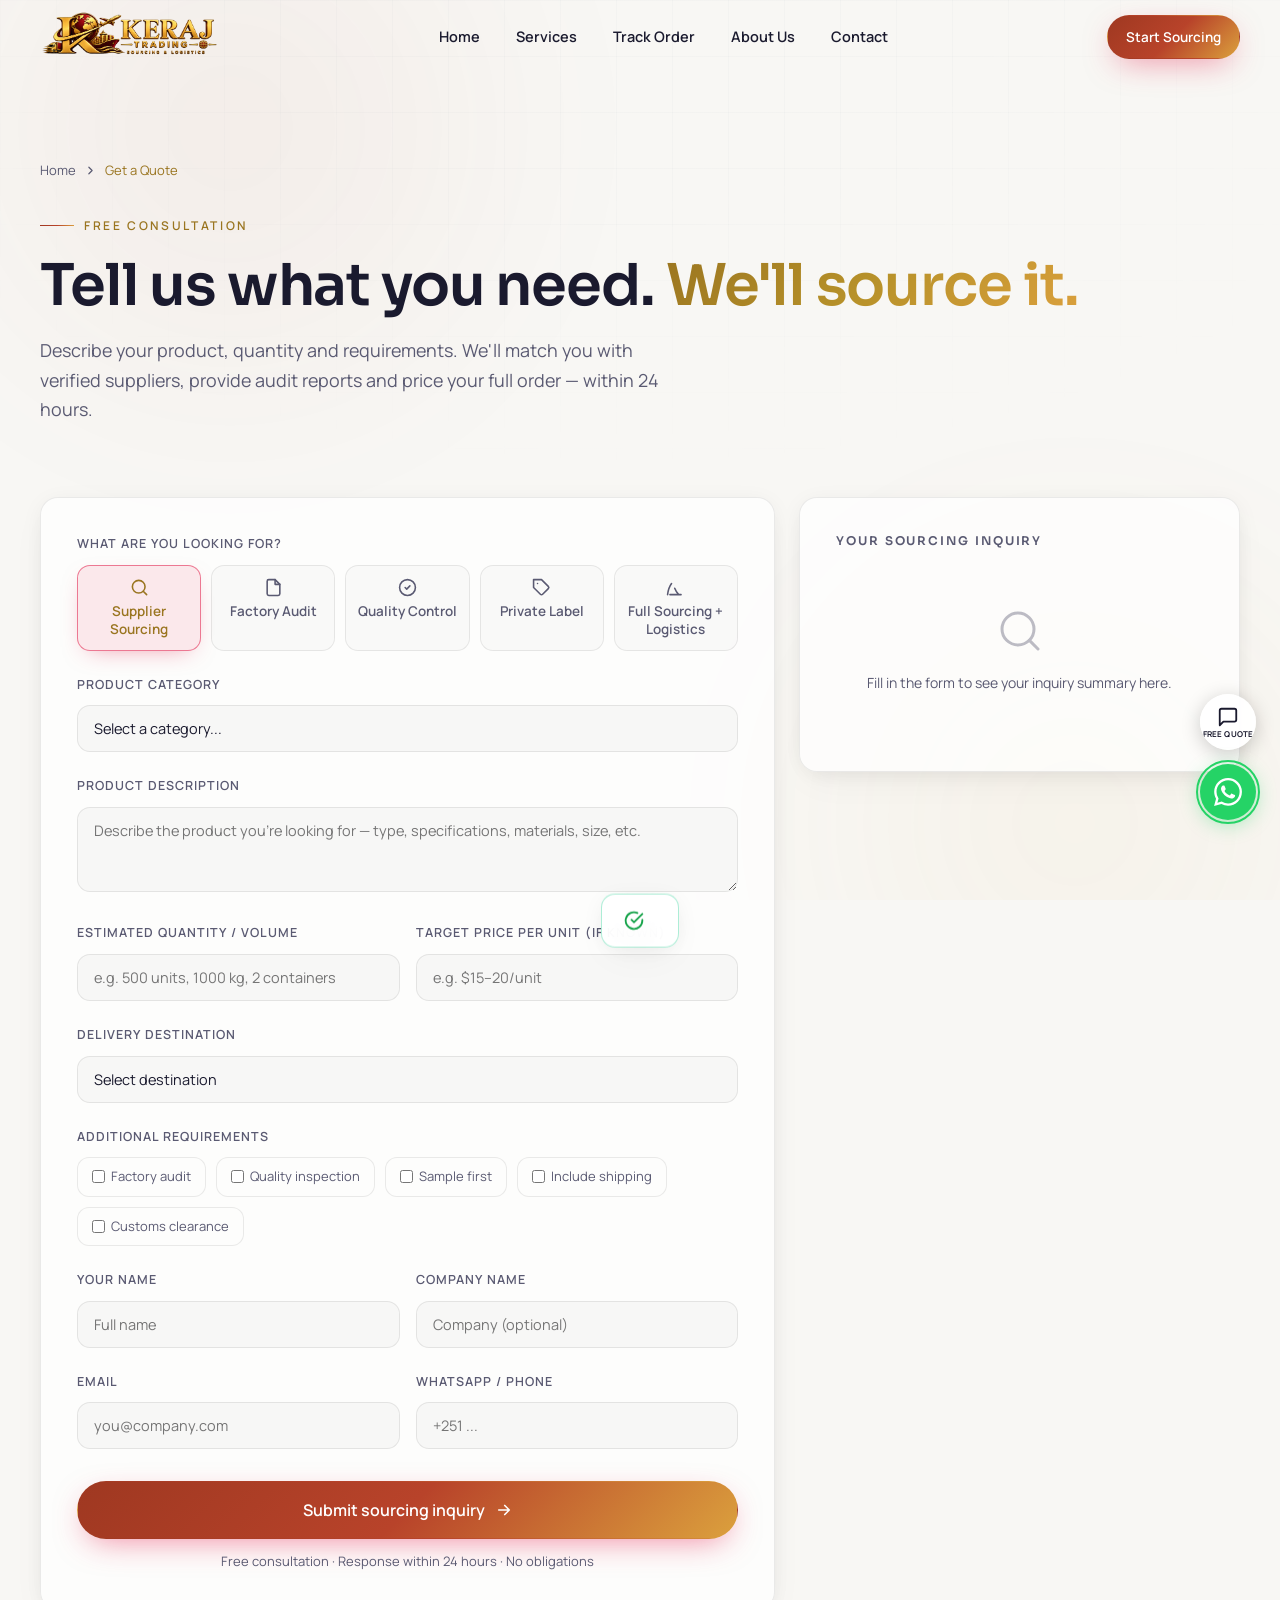
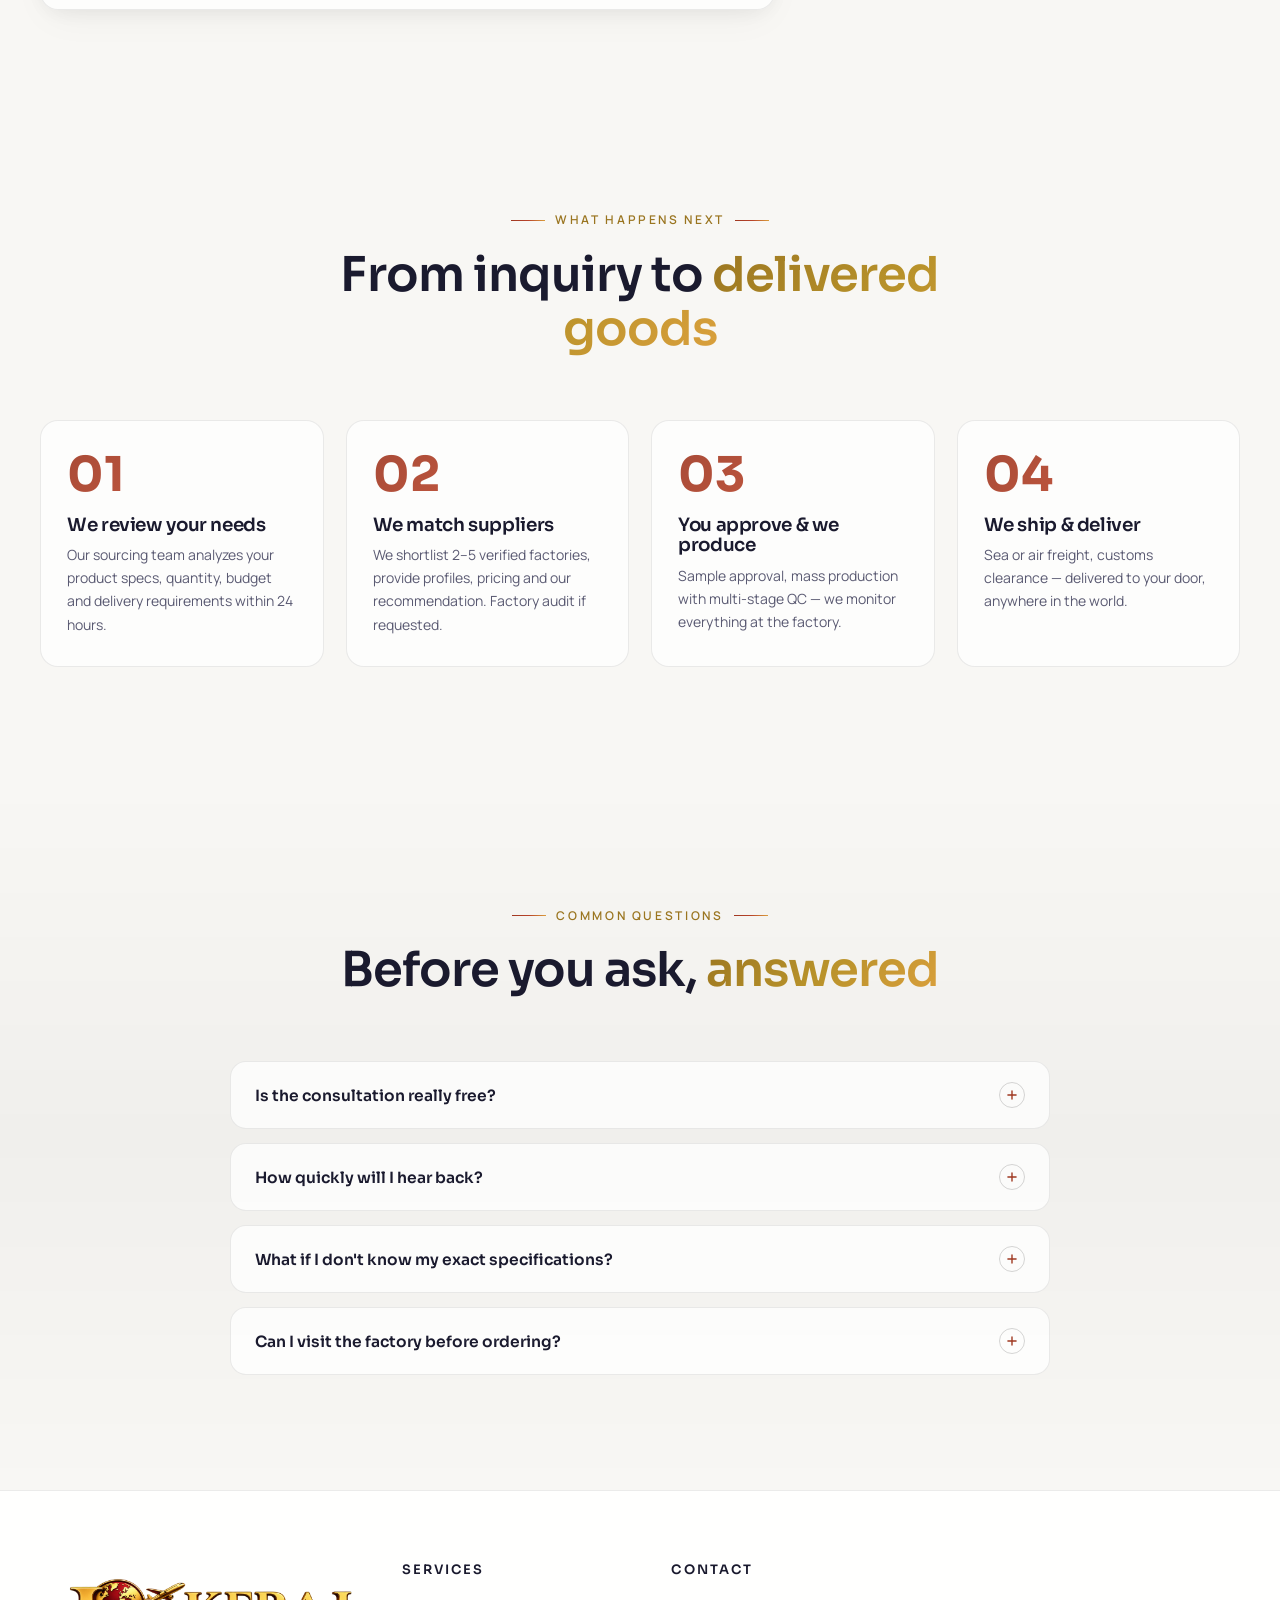
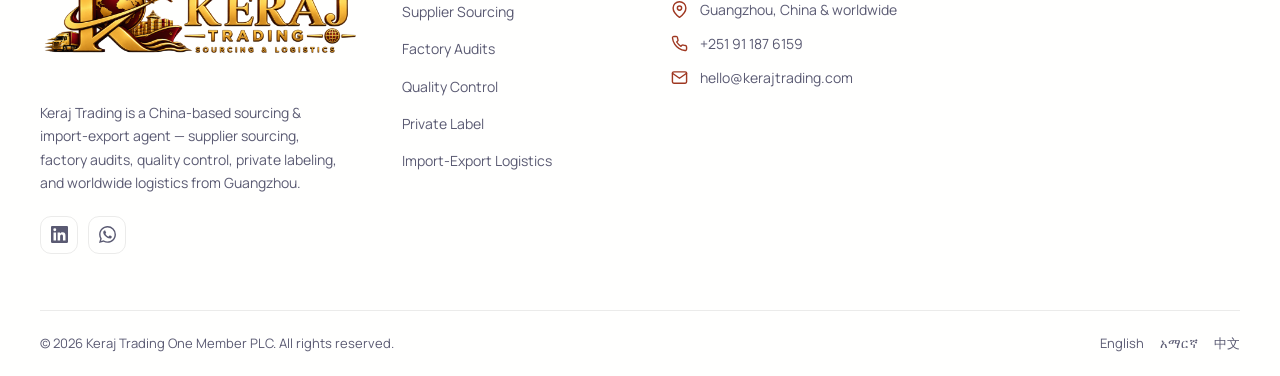
<file: quote.html>
<!DOCTYPE html>
<html lang="en">
<head>
  <meta charset="UTF-8" />
  <meta name="viewport" content="width=device-width, initial-scale=1.0" />
  <title>Get a Sourcing Quote — Keraj Trading | China Sourcing Agent</title>
  <meta name="description" content="Get a free sourcing consultation from Keraj Trading — supplier matching, factory audits, QC, private labeling and logistics. Response within 24 hours." />
  <link rel="icon" href="assets/favicon.png" />
  <link rel="apple-touch-icon" href="assets/apple-touch-icon.png" />
  <link rel="preconnect" href="https://fonts.googleapis.com" />
  <link rel="preconnect" href="https://fonts.gstatic.com" crossorigin />
  <link href="https://fonts.googleapis.com/css2?family=Manrope:wght@400;500;600;700;800&family=Sora:wght@500;600;700&display=swap" rel="stylesheet" />
  <link rel="stylesheet" href="css/style.css" />
</head>
<body>
  <div class="scroll-progress" id="scrollProgress"></div>
  <div class="aurora"></div>
  <div class="grid-overlay"></div>

  <div class="main-nav-backdrop" id="navBackdrop"></div>
  <header class="site-header" id="siteHeader">
    <div class="container nav-wrap">
      <a href="index.html" class="brand" aria-label="Keraj Trading — home">
        <img src="assets/logo-header.png" alt="Keraj Trading" class="brand-img" />
      </a>
      <nav class="main-nav" id="mainNav">
        <button class="mobile-nav-close" id="navClose" aria-label="Close menu">
          <svg viewBox="0 0 24 24" fill="none" stroke="currentColor" stroke-width="2.5" stroke-linecap="round"><path d="M18 6 6 18M6 6l12 12"/></svg>
        </button>
        <a href="index.html">Home</a>
        <a href="services.html">Services</a>
        <a href="tracking.html">Track Order</a>
        <a href="about.html">About Us</a>
        <a href="contact.html">Contact</a>
        <div class="mobile-nav-cta">
          <a href="tracking.html" class="btn btn-secondary">Track Order</a>
        </div>
      </nav>
      <div class="nav-actions">
        <a href="quote.html" class="btn btn-primary btn-sm">Start Sourcing</a>
        <button class="nav-toggle" id="navToggle" aria-label="Toggle menu" aria-expanded="false">
          <svg viewBox="0 0 24 24" fill="none" stroke="currentColor" stroke-width="2" stroke-linecap="round"><path d="M4 7h16M4 12h16M4 17h10"/></svg>
        </button>
      </div>
    </div>
  </header>

  <!-- Page hero -->
  <section class="page-hero">
    <div class="container">
      <div class="breadcrumbs reveal">
        <a href="index.html">Home</a>
        <svg viewBox="0 0 24 24" fill="none" stroke="currentColor" stroke-width="2.2" stroke-linecap="round" stroke-linejoin="round"><path d="m9 6 6 6-6 6"/></svg>
        <span class="cur">Get a Quote</span>
      </div>
      <span class="eyebrow reveal">Free consultation</span>
      <h1 class="reveal" style="--d:.05s">Tell us what you need. <span class="grad-text">We'll source it.</span></h1>
      <p class="lead reveal" style="--d:.1s">Describe your product, quantity and requirements. We'll match you with verified suppliers, provide audit reports and price your full order — within 24 hours.</p>
    </div>
  </section>

  <!-- Sourcing inquiry form -->
  <section class="section section-tight" style="padding-top:0">
    <div class="container">
      <div class="calc-grid">
        <div class="glass calc-panel reveal">
          <form id="sourcingForm">
            <div class="calc-field">
              <label>What are you looking for?</label>
              <div class="seg" id="serviceType">
                <button type="button" class="seg-btn active" data-val="sourcing" data-group="serviceType">
                  <svg viewBox="0 0 24 24" fill="none" stroke="currentColor" stroke-width="2" stroke-linecap="round" stroke-linejoin="round"><circle cx="11" cy="11" r="8"/><path d="m21 21-4.3-4.3"/></svg>
                  <span>Supplier Sourcing</span>
                </button>
                <button type="button" class="seg-btn" data-val="audit" data-group="serviceType">
                  <svg viewBox="0 0 24 24" fill="none" stroke="currentColor" stroke-width="2" stroke-linecap="round" stroke-linejoin="round"><path d="M14 2H6a2 2 0 0 0-2 2v16a2 2 0 0 0 2 2h12a2 2 0 0 0 2-2V8z"/><path d="M14 2v6h6"/></svg>
                  <span>Factory Audit</span>
                </button>
                <button type="button" class="seg-btn" data-val="qc" data-group="serviceType">
                  <svg viewBox="0 0 24 24" fill="none" stroke="currentColor" stroke-width="2" stroke-linecap="round" stroke-linejoin="round"><path d="M9 12l2 2 4-4"/><circle cx="12" cy="12" r="10"/></svg>
                  <span>Quality Control</span>
                </button>
                <button type="button" class="seg-btn" data-val="private-label" data-group="serviceType">
                  <svg viewBox="0 0 24 24" fill="none" stroke="currentColor" stroke-width="2" stroke-linecap="round" stroke-linejoin="round"><path d="M20.59 13.41l-7.17 7.17a2 2 0 0 1-2.83 0L2 12V2h10l8.59 8.59a2 2 0 0 1 0 2.82z"/><line x1="7" y1="7" x2="7.01" y2="7"/></svg>
                  <span>Private Label</span>
                </button>
                <button type="button" class="seg-btn" data-val="logistics" data-group="serviceType">
                  <svg viewBox="0 0 24 24" fill="none" stroke="currentColor" stroke-width="2" stroke-linecap="round" stroke-linejoin="round"><path d="M2 21c.6-5 2-10 5-14M16 21c-2.4-2.6-4-5.4-5-8M5 21h14"/></svg>
                  <span>Full Sourcing + Logistics</span>
                </button>
              </div>
            </div>

            <div class="calc-field">
              <label>Product category</label>
              <select class="input" id="productCategory">
                <option value="">Select a category...</option>
                <option value="electronics">Electronics &amp; Technology</option>
                <option value="construction">Construction Materials</option>
                <option value="machinery">Industrial Machinery</option>
                <option value="medical">Medical &amp; Healthcare</option>
                <option value="textiles">Textiles &amp; Apparel</option>
                <option value="auto">Auto Parts &amp; Vehicles</option>
                <option value="home">Home &amp; Garden</option>
                <option value="consumer">Consumer Goods</option>
                <option value="other">Other</option>
              </select>
            </div>

            <div class="calc-field">
              <label>Product description</label>
              <textarea class="input" id="productDesc" rows="3" placeholder="Describe the product you're looking for — type, specifications, materials, size, etc." style="resize:vertical;min-height:80px"></textarea>
            </div>

            <div class="two-col">
              <div class="calc-field">
                <label>Estimated quantity / volume</label>
                <input type="text" class="input" id="quantity" placeholder="e.g. 500 units, 1000 kg, 2 containers" />
              </div>
              <div class="calc-field">
                <label>Target price per unit (if known)</label>
                <input type="text" class="input" id="targetPrice" placeholder="e.g. $15–20/unit" />
              </div>
            </div>

            <div class="calc-field">
              <label>Delivery destination</label>
              <select class="input" id="destination">
                <option value="select">Select destination</option>
                <option value="africa">Africa</option>
                <option value="middle-east">Middle East</option>
                <option value="europe">Europe</option>
                <option value="north-america">North America</option>
                <option value="south-america">South America</option>
                <option value="asia">Asia-Pacific</option>
                <option value="other">Other</option>
              </select>
            </div>

            <div class="calc-field">
              <label>Additional requirements</label>
              <div style="display:flex;flex-wrap:wrap;gap:10px">
                <label style="display:flex;align-items:center;gap:6px;cursor:pointer;padding:8px 14px;border:1px solid var(--line);border-radius:12px;font-size:13px;color:var(--muted);background:rgba(255,255,255,0.02)">
                  <input type="checkbox" id="needAudit" style="accent-color:var(--cyan)" /> Factory audit
                </label>
                <label style="display:flex;align-items:center;gap:6px;cursor:pointer;padding:8px 14px;border:1px solid var(--line);border-radius:12px;font-size:13px;color:var(--muted);background:rgba(255,255,255,0.02)">
                  <input type="checkbox" id="needQC" style="accent-color:var(--cyan)" /> Quality inspection
                </label>
                <label style="display:flex;align-items:center;gap:6px;cursor:pointer;padding:8px 14px;border:1px solid var(--line);border-radius:12px;font-size:13px;color:var(--muted);background:rgba(255,255,255,0.02)">
                  <input type="checkbox" id="needSample" style="accent-color:var(--cyan)" /> Sample first
                </label>
                <label style="display:flex;align-items:center;gap:6px;cursor:pointer;padding:8px 14px;border:1px solid var(--line);border-radius:12px;font-size:13px;color:var(--muted);background:rgba(255,255,255,0.02)">
                  <input type="checkbox" id="needShipping" style="accent-color:var(--cyan)" /> Include shipping
                </label>
                <label style="display:flex;align-items:center;gap:6px;cursor:pointer;padding:8px 14px;border:1px solid var(--line);border-radius:12px;font-size:13px;color:var(--muted);background:rgba(255,255,255,0.02)">
                  <input type="checkbox" id="needCustoms" style="accent-color:var(--cyan)" /> Customs clearance
                </label>
              </div>
            </div>

            <div class="two-col">
              <div class="calc-field">
                <label>Your name</label>
                <input type="text" class="input" id="contactName" placeholder="Full name" required />
              </div>
              <div class="calc-field">
                <label>Company name</label>
                <input type="text" class="input" id="companyName" placeholder="Company (optional)" />
              </div>
            </div>
            <div class="two-col">
              <div class="calc-field">
                <label>Email</label>
                <input type="email" class="input" id="contactEmail" placeholder="you@company.com" required />
              </div>
              <div class="calc-field">
                <label>WhatsApp / Phone</label>
                <input type="text" class="input" id="contactPhone" placeholder="+251 ..." />
              </div>
            </div>

            <button type="submit" class="btn btn-primary btn-lg" style="width:100%;margin-top:8px">
              Submit sourcing inquiry
              <svg viewBox="0 0 24 24" fill="none" stroke="currentColor" stroke-width="2.2" stroke-linecap="round" stroke-linejoin="round"><path d="M5 12h14M13 6l6 6-6 6"/></svg>
            </button>
            <p style="text-align:center;color:var(--muted);font-size:13px;margin-top:12px">Free consultation · Response within 24 hours · No obligations</p>
          </form>
        </div>

        <!-- Summary panel -->
        <div class="glass result-panel reveal" style="--d:.1s">
          <h3>Your sourcing inquiry</h3>
          <div id="inquirySummary">
            <div style="text-align:center;padding:40px 20px;color:var(--muted);font-size:14px">
              <svg viewBox="0 0 24 24" fill="none" stroke="currentColor" stroke-width="1.5" stroke-linecap="round" stroke-linejoin="round" style="width:48px;height:48px;margin:0 auto 16px;opacity:0.4"><circle cx="11" cy="11" r="8"/><path d="m21 21-4.3-4.3"/></svg>
              <p>Fill in the form to see your inquiry summary here.</p>
            </div>
          </div>
          <div id="inquiryResult" style="display:none">
            <div class="result-price"><span class="cur">✓</span> Inquiry submitted</div>
            <p style="color:var(--muted);font-size:14px;margin-bottom:20px">Our sourcing team will review your requirements and respond within 24 hours with:</p>
            <div class="breakdown">
              <div class="break-row"><span>Matched suppliers</span><b>2–5 options</b></div>
              <div class="break-row"><span>Audit report</span><b>If requested</b></div>
              <div class="break-row"><span>Pricing estimate</span><b>Within 24h</b></div>
              <div class="break-row"><span>Sample arrangement</span><b>If needed</b></div>
            </div>
            <div class="result-meta">
              <div class="meta-box"><div class="k">Response time</div><div class="v green">24 hours</div></div>
              <div class="meta-box"><div class="k">Cost</div><div class="v amber">Free</div></div>
            </div>
            <p class="result-note">A dedicated sourcing specialist will contact you via email or WhatsApp. Include your WhatsApp number for fastest response.</p>
          </div>
        </div>
      </div>
    </div>
  </section>

  <!-- How it works after submit -->
  <section class="section">
    <div class="container">
      <div class="section-head center">
        <span class="eyebrow reveal">What happens next</span>
        <h2 class="h2 reveal" style="--d:.05s">From inquiry to <span class="grad-text">delivered goods</span></h2>
      </div>
      <div class="steps">
        <div class="step reveal">
          <div class="step-num">01</div>
          <h3>We review your needs</h3>
          <p>Our sourcing team analyzes your product specs, quantity, budget and delivery requirements within 24 hours.</p>
        </div>
        <div class="step reveal" style="--d:.08s">
          <div class="step-num">02</div>
          <h3>We match suppliers</h3>
          <p>We shortlist 2–5 verified factories, provide profiles, pricing and our recommendation. Factory audit if requested.</p>
        </div>
        <div class="step reveal" style="--d:.16s">
          <div class="step-num">03</div>
          <h3>You approve &amp; we produce</h3>
          <p>Sample approval, mass production with multi-stage QC — we monitor everything at the factory.</p>
        </div>
        <div class="step reveal" style="--d:.24s">
          <div class="step-num">04</div>
          <h3>We ship &amp; deliver</h3>
          <p>Sea or air freight, customs clearance — delivered to your door, anywhere in the world.</p>
        </div>
      </div>
    </div>
  </section>

  <!-- FAQ -->
  <section class="section" style="background:linear-gradient(180deg,transparent,rgba(0,0,0,.03),transparent)">
    <div class="container">
      <div class="section-head center">
        <span class="eyebrow reveal">Common questions</span>
        <h2 class="h2 reveal" style="--d:.05s">Before you ask, <span class="grad-text">answered</span></h2>
      </div>
      <div class="faq-list">
        <div class="faq-item reveal">
          <button class="faq-q" aria-expanded="false">Is the consultation really free?
            <span class="icon"><svg viewBox="0 0 24 24" fill="none" stroke="currentColor" stroke-width="2.4" stroke-linecap="round"><path d="M12 5v14M5 12h14"/></svg></span>
          </button>
          <div class="faq-a"><p>Yes. The initial sourcing consultation, supplier matching and pricing estimate are completely free. You only pay when you proceed with an order — and all costs are transparent upfront.</p></div>
        </div>
        <div class="faq-item reveal" style="--d:.04s">
          <button class="faq-q" aria-expanded="false">How quickly will I hear back?
            <span class="icon"><svg viewBox="0 0 24 24" fill="none" stroke="currentColor" stroke-width="2.4" stroke-linecap="round"><path d="M12 5v14M5 12h14"/></svg></span>
          </button>
          <div class="faq-a"><p>Within 24 hours. Our sourcing team is based in Guangzhou and operates across China time zones — you'll receive a detailed response with supplier matches and pricing.</p></div>
        </div>
        <div class="faq-item reveal" style="--d:.08s">
          <button class="faq-q" aria-expanded="false">What if I don't know my exact specifications?
            <span class="icon"><svg viewBox="0 0 24 24" fill="none" stroke="currentColor" stroke-width="2.4" stroke-linecap="round"><path d="M12 5v14M5 12h14"/></svg></span>
          </button>
          <div class="faq-a"><p>No problem. Tell us what you need at a high level — "I want to import solar panels for the African market" is enough for us to start. We'll ask clarifying questions and guide you through the spec process.</p></div>
        </div>
        <div class="faq-item reveal" style="--d:.12s">
          <button class="faq-q" aria-expanded="false">Can I visit the factory before ordering?
            <span class="icon"><svg viewBox="0 0 24 24" fill="none" stroke="currentColor" stroke-width="2.4" stroke-linecap="round"><path d="M12 5v14M5 12h14"/></svg></span>
          </button>
          <div class="faq-a"><p>Absolutely. We arrange guided factory tours in Guangzhou and across China — our team accompanies you, handles translation, and helps you evaluate each supplier in person.</p></div>
        </div>
      </div>
    </div>
  </section>

  <!-- Footer -->
  <footer class="site-footer">
    <div class="container">
      <div class="footer-grid">
        <div class="footer-brand">
          <a href="index.html" class="brand" aria-label="Keraj Trading — home">
            <img src="assets/logo.png" alt="Keraj Trading" class="brand-img brand-img-lg" />
          </a>
          <p>Keraj Trading is a China-based sourcing & import-export agent — supplier sourcing, factory audits, quality control, private labeling, and worldwide logistics from Guangzhou.</p>
          <div class="footer-socials">
            <a href="#" class="soc" aria-label="LinkedIn"><svg viewBox="0 0 24 24" fill="currentColor"><path d="M20.447 20.452h-3.554v-5.569c0-1.328-.027-3.037-1.852-3.037-1.853 0-2.136 1.445-2.136 2.939v5.667H9.351V9h3.414v1.561h.046c.477-.9 1.637-1.85 3.37-1.85 3.601 0 4.267 2.37 4.267 5.455v6.286zM5.337 7.433a2.062 2.062 0 0 1-2.063-2.065 2.064 2.064 0 1 1 2.063 2.065zm1.782 13.019H3.555V9h3.564v11.452zM22.225 0H1.771C.792 0 0 .774 0 1.729v20.542C0 23.227.792 24 1.771 24h20.451C23.2 24 24 23.227 24 22.271V1.729C24 .774 23.2 0 22.222 0h.003z"/></svg></a>
            <a href="https://wa.me/251911876159" class="soc" aria-label="WhatsApp"><svg viewBox="0 0 24 24" fill="currentColor"><path d="M17.472 14.382c-.297-.149-1.758-.867-2.03-.967-.273-.099-.471-.148-.67.15-.197.297-.767.966-.94 1.164-.173.199-.347.223-.644.075-.297-.15-1.255-.463-2.39-1.475-.883-.788-1.48-1.761-1.653-2.059-.173-.297-.018-.458.13-.606.134-.133.298-.347.446-.52.149-.174.198-.298.298-.497.099-.198.05-.371-.025-.52-.075-.149-.669-1.612-.916-2.207-.242-.579-.487-.5-.669-.51-.173-.008-.371-.01-.57-.01-.198 0-.52.074-.792.372-.272.297-1.04 1.016-1.04 2.479 0 1.462 1.065 2.875 1.213 3.074.149.198 2.096 3.2 5.077 4.487.709.306 1.262.489 1.694.625.712.227 1.36.195 1.871.118.571-.085 1.758-.719 2.006-1.413.248-.694.248-1.289.173-1.413-.074-.124-.272-.198-.57-.347m-5.421 7.403h-.004a9.87 9.87 0 0 1-5.031-1.378l-.361-.214-3.741.982.998-3.648-.235-.374a9.86 9.86 0 0 1-1.51-5.26c.001-5.45 4.436-9.884 9.888-9.884 2.64 0 5.122 1.03 6.988 2.898a9.825 9.825 0 0 1 2.893 6.994c-.003 5.45-4.437 9.884-9.885 9.884m8.413-18.297A11.815 11.815 0 0 0 12.05 0C5.495 0 .16 5.335.157 11.892c0 2.096.547 4.142 1.588 5.945L.057 24l6.305-1.654a11.882 11.882 0 0 0 5.683 1.448h.005c6.554 0 11.89-5.335 11.893-11.893a11.821 11.821 0 0 0-3.48-8.413z"/></svg></a>
          </div>
        </div>
        <div class="footer-col">
          <h4>Services</h4>
          <ul>
            <li><a href="services.html#sourcing">Supplier Sourcing</a></li>
            <li><a href="services.html#audits">Factory Audits</a></li>
            <li><a href="services.html#qc">Quality Control</a></li>
            <li><a href="services.html#private-label">Private Label</a></li>
            <li><a href="services.html#logistics">Import-Export Logistics</a></li>
          </ul>
        </div>
        <div class="footer-col">
          <h4>Contact</h4>
          <ul class="footer-contact">
            <li><svg viewBox="0 0 24 24" fill="none" stroke="currentColor" stroke-width="2" stroke-linecap="round" stroke-linejoin="round"><path d="M21 10c0 7-9 13-9 13s-9-6-9-13a9 9 0 0 1 18 0z"/><circle cx="12" cy="10" r="3"/></svg><span>Guangzhou, China &amp; worldwide</span></li>
            <li><svg viewBox="0 0 24 24" fill="none" stroke="currentColor" stroke-width="2" stroke-linecap="round" stroke-linejoin="round"><path d="M22 16.92v3a2 2 0 0 1-2.18 2 19.79 19.79 0 0 1-8.63-3.07 19.5 19.5 0 0 1-6-6 19.79 19.79 0 0 1-3.07-8.67A2 2 0 0 1 4.11 2h3a2 2 0 0 1 2 1.72c.127.96.361 1.903.7 2.81a2 2 0 0 1-.45 2.11L8.09 9.91a16 16 0 0 0 6 6l1.27-1.27a2 2 0 0 1 2.11-.45c.907.339 1.85.573 2.81.7A2 2 0 0 1 22 16.92z"/></svg><span>+251 91 187 6159</span></li>
            <li><svg viewBox="0 0 24 24" fill="none" stroke="currentColor" stroke-width="2" stroke-linecap="round" stroke-linejoin="round"><path d="M4 4h16c1.1 0 2 .9 2 2v12c0 1.1-.9 2-2 2H4c-1.1 0-2-.9-2-2V6c0-1.1.9-2 2-2z"/><polyline points="22,6 12,13 2,6"/></svg><span>hello@kerajtrading.com</span></li>
          </ul>
        </div>
      </div>
      <div class="footer-bottom">
        <span>&copy; 2026 Keraj Trading One Member PLC. All rights reserved.</span>
        <div class="langs"><a href="#">English</a><a href="#">አማርኛ</a><a href="#">中文</a></div>
      </div>
    </div>
  </footer>

  <div class="toast" id="toast"><svg viewBox="0 0 24 24" fill="none" stroke="currentColor" stroke-width="2.2" stroke-linecap="round" stroke-linejoin="round"><path d="M22 11.08V12a10 10 0 1 1-5.93-9.14"/><polyline points="22 4 12 14.01 9 11.01"/></svg><span id="toastMsg"></span></div>
  <div class="cursor-glow" id="cursorGlow"></div>
  <script src="js/main.js"></script>
  <script src="js/quote.js"></script>

  <!-- Sticky CTA Bar -->
  <!-- Quote Float -->
  <a href="quote.html" class="quote-float" aria-label="Get a Free Quote">
    <svg viewBox="0 0 24 24" fill="none" stroke="currentColor" stroke-width="2" stroke-linecap="round" stroke-linejoin="round"><path d="M21 15a2 2 0 0 1-2 2H7l-4 4V5a2 2 0 0 1 2-2h14a2 2 0 0 1 2 2z"/></svg>
    <span class="quote-float-label">Free Quote</span>
  </a>

  <!-- WhatsApp Float -->
  <a href="https://wa.me/251911876159?text=Hi%20Keraj%20Trading%2C%20I%20need%20help%20with%20sourcing" target="_blank" rel="noopener" class="wa-float" aria-label="Chat on WhatsApp"><div class="wa-float-pulse"></div><svg viewBox="0 0 24 24"><path d="M17.472 14.382c-.297-.149-1.758-.867-2.03-.967-.273-.099-.471-.148-.67.15-.197.297-.767.966-.94 1.164-.173.199-.347.223-.644.075-.297-.15-1.255-.463-2.39-1.475-.883-.788-1.48-1.761-1.653-2.059-.173-.297-.018-.458.13-.606.134-.133.298-.347.446-.52.149-.174.198-.298.298-.497.099-.198.05-.371-.025-.52-.075-.149-.669-1.612-.916-2.207-.242-.579-.487-.5-.669-.51-.173-.008-.371-.01-.57-.01-.198 0-.52.074-.792.372-.272.297-1.04 1.016-1.04 2.479 0 1.462 1.065 2.875 1.213 3.074.149.198 2.096 3.2 5.077 4.487.709.306 1.262.489 1.694.625.712.227 1.36.195 1.871.118.571-.085 1.758-.719 2.006-1.413.248-.694.248-1.289.173-1.413-.074-.124-.272-.198-.57-.347m-5.421 7.403h-.004a9.87 9.87 0 0 1-5.031-1.378l-.361-.214-3.741.982.998-3.648-.235-.374a9.86 9.86 0 0 1-1.51-5.26c.001-5.45 4.436-9.884 9.888-9.884 2.64 0 5.122 1.03 6.988 2.898a9.825 9.825 0 0 1 2.893 6.994c-.003 5.45-4.437 9.884-9.885 9.884m8.413-18.297A11.815 11.815 0 0 0 12.05 0C5.495 0 .16 5.335.157 11.892c0 2.096.547 4.142 1.588 5.945L.057 24l6.305-1.654a11.882 11.882 0 0 0 5.683 1.448h.005c6.554 0 11.89-5.335 11.893-11.893a11.821 11.821 0 0 0-3.48-8.413z"/></svg></a>
</body>
</html>
</file>
<file: css/style.css>
/* ============================================================
   KERAJ TRADING — Design System
   China sourcing & import-export agent
   Light, clean, modern with ruby/gold accents
   ============================================================ */

:root {
  --bg: #f8f7f4;
  --bg-2: #ffffff;
  --panel: rgba(255, 255, 255, 0.7);
  --panel-2: rgba(255, 255, 255, 0.92);
  --line: rgba(0, 0, 0, 0.08);
  --line-strong: rgba(0, 0, 0, 0.16);
  --text: #1a1a2e;
  --muted: #5a5a72;
  --cyan: #9f3821;
  --violet: #dba03d;
  --amber: #dba03d;
  --green: #16a34a;
  --red: #9f3821;
  --gold: #9a7520;
  --grad: linear-gradient(135deg, #9f3821 0%, #b8432a 50%, #dba03d 100%);
  --grad-amber: linear-gradient(135deg, #dba03d, #c4922e);
  --grad-text: linear-gradient(135deg, #9a7520 0%, #b8922a 50%, #dba03d 100%);
  --radius: 18px;
  --radius-lg: 26px;
  --shadow: 0 4px 24px -4px rgba(0, 0, 0, 0.08), 0 12px 40px -8px rgba(0, 0, 0, 0.05);
  --font-d: "Sora", "Manrope", system-ui, sans-serif;
  --font-b: "Manrope", "Sora", system-ui, sans-serif;
  --ease: cubic-bezier(0.16, 1, 0.3, 1);
  --container: 1200px;
}

* { margin: 0; padding: 0; box-sizing: border-box; }

html { scroll-behavior: smooth; overflow-x: hidden; }

body {
  font-family: var(--font-b);
  background: var(--bg);
  color: var(--text);
  line-height: 1.65;
  font-size: 16px;
  overflow-x: hidden;
  -webkit-font-smoothing: antialiased;
}

::selection { background: rgba(225, 29, 72, 0.28); color: #fff; }

::-webkit-scrollbar { width: 10px; }
::-webkit-scrollbar-track { background: var(--bg); }
::-webkit-scrollbar-thumb {
  background: linear-gradient(180deg, #c4c4c4, #a0a0a0);
  border-radius: 8px;
  border: 2px solid var(--bg);
}

img, svg { display: block; max-width: 100%; }
a { color: inherit; text-decoration: none; }
ul { list-style: none; }
button { font-family: inherit; cursor: pointer; }
input, select, textarea { font-family: inherit; }

/* ---------- Backgrounds ---------- */

.aurora {
  position: fixed;
  inset: 0;
  z-index: -2;
  overflow: hidden;
  pointer-events: none;
}
.aurora::before,
.aurora::after {
  content: "";
  position: absolute;
  width: 60vw;
  height: 60vw;
  border-radius: 50%;
  filter: blur(120px);
  opacity: 0.08;
}
.aurora::before {
  top: -20vw;
  left: -12vw;
  background: radial-gradient(circle, #9f3821, transparent 60%);
  animation: drift 26s ease-in-out infinite alternate;
}
.aurora::after {
  bottom: -24vw;
  right: -14vw;
  background: radial-gradient(circle, #dba03d, transparent 60%);
  animation: drift 32s ease-in-out infinite alternate-reverse;
}
@keyframes drift {
  from { transform: translate3d(0, 0, 0) scale(1); }
  to { transform: translate3d(6vw, 4vw, 0) scale(1.12); }
}

.grid-overlay {
  position: fixed;
  inset: 0;
  z-index: -1;
  pointer-events: none;
  background-image:
    linear-gradient(rgba(148, 163, 184, 0.045) 1px, transparent 1px),
    linear-gradient(90deg, rgba(148, 163, 184, 0.045) 1px, transparent 1px);
  background-size: 56px 56px;
  mask-image: radial-gradient(ellipse 90% 70% at 50% 0%, #000 30%, transparent 75%);
  -webkit-mask-image: radial-gradient(ellipse 90% 70% at 50% 0%, #000 30%, transparent 75%);
}

/* ---------- Layout ---------- */

.container {
  width: min(var(--container), 100% - 48px);
  margin-inline: auto;
}

.section { padding: clamp(72px, 9vw, 120px) 0; position: relative; }
.section-tight { padding: clamp(48px, 6vw, 84px) 0; }

.section-head { max-width: 720px; margin-bottom: clamp(40px, 5vw, 64px); }
.section-head.center { margin-inline: auto; text-align: center; }

.eyebrow {
  display: inline-flex;
  align-items: center;
  gap: 10px;
  font-size: 12px;
  font-weight: 600;
  letter-spacing: 0.22em;
  text-transform: uppercase;
  color: var(--gold);
  margin-bottom: 18px;
}
.eyebrow::before {
  content: "";
  width: 34px;
  height: 1px;
  background: var(--grad);
}
.section-head.center .eyebrow::after {
  content: "";
  width: 34px;
  height: 1px;
  background: var(--grad);
}

h1, h2, h3, h4 {
  font-family: var(--font-d);
  font-weight: 600;
  line-height: 1.12;
  letter-spacing: -0.02em;
}

.h2 {
  font-size: clamp(1.9rem, 4vw, 3rem);
  margin-bottom: 18px;
}
.lead { color: var(--muted); font-size: clamp(1rem, 1.4vw, 1.12rem); max-width: 620px; }
.section-head.center .lead { margin-inline: auto; }

.grad-text {
  background: var(--grad-text);
  -webkit-background-clip: text;
  background-clip: text;
  color: transparent;
}
.grad-cn {
  background: linear-gradient(100deg, #de2910, #ffde00 60%, #de2910);
  -webkit-background-clip: text;
  background-clip: text;
  color: transparent;
}
.grad-et {
  background: linear-gradient(100deg, #078930, #fcdd09 50%, #da121a);
  -webkit-background-clip: text;
  background-clip: text;
  color: transparent;
}
.amber-text {
  background: var(--grad-amber);
  -webkit-background-clip: text;
  background-clip: text;
  color: transparent;
}

/* ---------- Buttons & chips ---------- */

.btn {
  display: inline-flex;
  align-items: center;
  justify-content: center;
  gap: 10px;
  padding: 14px 26px;
  border-radius: 999px;
  font-weight: 600;
  font-size: 15px;
  border: 1px solid transparent;
  transition: transform 0.35s var(--ease), box-shadow 0.35s var(--ease),
    background 0.35s var(--ease), border-color 0.35s var(--ease), color 0.35s var(--ease);
  white-space: nowrap;
}
.btn svg { width: 18px; height: 18px; }
.btn-primary {
  background: var(--grad);
  color: #fff;
  box-shadow: 0 10px 32px -10px rgba(225, 29, 72, 0.55);
}
.btn-primary:hover {
  transform: translateY(-2px);
  box-shadow: 0 18px 44px -12px rgba(245, 179, 1, 0.6);
}
.btn-ghost {
  background: rgba(0, 0, 0, 0.02);
  border-color: var(--line-strong);
  color: var(--text);
  backdrop-filter: blur(8px);
}
.btn-ghost:hover {
  border-color: var(--cyan);
  color: var(--cyan);
  transform: translateY(-2px);
}
.btn-amber {
  background: var(--grad-amber);
  color: #fff;
  box-shadow: 0 10px 32px -10px rgba(255, 197, 61, 0.5);
}
.btn-amber:hover { transform: translateY(-2px); }
.btn-sm { padding: 10px 18px; font-size: 13.5px; }
.btn-lg { padding: 17px 32px; font-size: 16px; }

.chip {
  display: inline-flex;
  align-items: center;
  gap: 8px;
  padding: 8px 16px;
  border-radius: 999px;
  border: 1px solid var(--line);
  background: rgba(0, 0, 0, 0.02);
  font-size: 13px;
  color: var(--muted);
  backdrop-filter: blur(6px);
}
.chip svg { width: 14px; height: 14px; color: var(--cyan); }
.chip b { color: var(--text); font-weight: 600; }

/* ---------- Glass cards ---------- */

.glass {
  background: var(--panel);
  border: 1px solid var(--line);
  border-radius: var(--radius);
  box-shadow: var(--shadow);
  position: relative;
}

.card {
  background: var(--panel);
  border: 1px solid var(--line);
  border-radius: var(--radius);
  padding: 28px;
  transition: transform 0.4s var(--ease), border-color 0.4s var(--ease),
    box-shadow 0.4s var(--ease), background 0.4s var(--ease);
  position: relative;
  overflow: hidden;
}
.card::after {
  content: "";
  position: absolute;
  inset: 0;
  background: radial-gradient(420px circle at var(--mx, 50%) var(--my, 0%),
    rgba(225, 29, 72, 0.08), transparent 60%);
  opacity: 0;
  transition: opacity 0.4s;
  pointer-events: none;
}
.card:hover {
  transform: translateY(-5px);
  border-color: rgba(225, 29, 72, 0.35);
  box-shadow: 0 30px 60px -25px rgba(0, 0, 0, 0.12), 0 0 0 1px rgba(225, 29, 72, 0.1);
}
.card:hover::after { opacity: 1; }

.icon-tile {
  width: 52px;
  height: 52px;
  border-radius: 14px;
  display: grid;
  place-items: center;
  background: linear-gradient(135deg, rgba(225, 29, 72, 0.16), rgba(245, 179, 1, 0.16));
  border: 1px solid rgba(225, 29, 72, 0.25);
  color: var(--cyan);
  margin-bottom: 20px;
}
.icon-tile svg { width: 24px; height: 24px; }

/* ---------- Header ---------- */

.site-header {
  position: fixed;
  top: 0;
  left: 0;
  right: 0;
  z-index: 115;
  transition: background 0.4s, border-color 0.4s, backdrop-filter 0.4s;
  border-bottom: 1px solid transparent;
}
.site-header.scrolled {
  background: rgba(255, 255, 255, 0.85);
  backdrop-filter: blur(18px);
  -webkit-backdrop-filter: blur(18px);
}

/* White nav when header is over the dark hero */
.site-header.on-hero .main-nav a {
  color: rgba(255, 255, 255, 0.88);
}
.site-header.on-hero .main-nav a:hover {
  color: #fff;
  background: rgba(255, 255, 255, 0.12);
}
.site-header.on-hero .main-nav a.active {
  color: #fff;
  background: rgba(255, 255, 255, 0.15);
}
.site-header.on-hero .nav-toggle {
  color: #fff;
  border-color: rgba(255, 255, 255, 0.3);
  background: rgba(255, 255, 255, 0.08);
}
.site-header.on-hero .brand-img {
  filter: drop-shadow(0 2px 12px rgba(0, 0, 0, 0.5));
}
.nav-wrap {
  position: relative;
  display: flex;
  align-items: center;
  justify-content: space-between;
  gap: 24px;
  height: 74px;
}

.brand {
  display: flex;
  align-items: center;
  gap: 12px;
}
.brand-img {
  height: 60px;
  width: auto;
  max-width: 320px;
  display: block;
  object-fit: contain;
}
.footer-brand .brand-img {
  height: 118px;
  width: auto;
  max-width: 100%;
  margin-bottom: 2px;
}

.main-nav-backdrop { display: none; }
.mobile-nav-close { display: none; }
.mobile-nav-cta { display: none; }
.main-nav { display: flex; gap: 6px; }
.main-nav a {
  position: relative;
  padding: 9px 15px;
  border-radius: 999px;
  font-size: 14.5px;
  font-weight: 600;
  color: #1a1a2e;
  transition: color 0.3s, background 0.3s;
}
.main-nav a:hover { color: #000; background: rgba(0, 0, 0, 0.05); }
.main-nav a.active { color: var(--gold); background: rgba(159, 56, 33, 0.08); font-weight: 700; }

.nav-actions { display: flex; align-items: center; gap: 14px; }

/* Language Switcher */
.lang-switcher {
  display: flex;
  align-items: center;
  gap: 4px;
  background: rgba(0,0,0,0.04);
  border-radius: 999px;
  padding: 3px;
}
.lang-btn {
  border: none;
  background: transparent;
  padding: 5px 10px;
  border-radius: 999px;
  font-size: 12px;
  font-weight: 700;
  color: #666;
  cursor: pointer;
  transition: background 0.25s, color 0.25s;
  font-family: var(--font-d);
  line-height: 1;
}
.lang-btn:hover { color: #1a1a2e; }
.lang-btn.active {
  background: var(--ruby);
  color: #fff;
}
.site-header.on-hero .lang-btn { color: rgba(255,255,255,0.6); }
.site-header.on-hero .lang-btn:hover { color: #fff; }
.site-header.on-hero .lang-btn.active { background: var(--ruby); color: #fff; }
.site-header.on-hero .lang-switcher { background: rgba(255,255,255,0.1); }
.lang-link.active { color: var(--gold); font-weight: 700; }

.nav-toggle {
  display: none;
  width: 42px;
  height: 42px;
  border-radius: 12px;
  border: 1px solid var(--line-strong);
  background: rgba(0, 0, 0, 0.02);
  color: var(--text);
  place-items: center;
}
.nav-toggle svg { width: 20px; height: 20px; }

/* ---------- Hero ---------- */

.hero {
  position: relative;
  min-height: 100vh;
  display: flex;
  align-items: center;
  padding: 140px 0 80px;
  overflow: hidden;
}

.hero-grid {
  display: grid;
  grid-template-columns: 1.05fr 0.95fr;
  gap: clamp(32px, 5vw, 72px);
  align-items: center;
}

.hero h1 {
  font-size: clamp(1.8rem, 4vw, 3rem);
  margin-bottom: 24px;
}
.hero .lead { font-size: clamp(1.05rem, 1.5vw, 1.2rem); margin-bottom: 36px; }

.hero-ctas { display: flex; flex-wrap: wrap; gap: 16px; margin-bottom: 40px; }

.hero-trust { display: flex; flex-wrap: wrap; gap: 10px; }

/* Route visual */
.route-card {
  border-radius: var(--radius-lg);
  padding: clamp(18px, 3vw, 30px);
  position: relative;
  overflow: hidden;
}
.route-card::before {
  content: "";
  position: absolute;
  inset: 0;
  background:
    radial-gradient(500px 300px at 80% 20%, rgba(225, 29, 72, 0.1), transparent 60%),
    radial-gradient(400px 280px at 10% 90%, rgba(245, 179, 1, 0.12), transparent 60%);
  pointer-events: none;
}
.route-card .mini-stats {
  display: flex;
  justify-content: space-between;
  gap: 14px;
  flex-wrap: wrap;
  margin-bottom: 10px;
}
.mini-stat { text-align: center; padding: 8px 12px; }
.mini-stat .num {
  font-family: var(--font-d);
  font-size: 1.25rem;
  font-weight: 700;
  color: var(--gold);
}
.mini-stat .lbl { font-size: 11px; color: var(--muted); letter-spacing: 0.06em; }

.route-svg-wrap { position: relative; }
.route-float {
  position: absolute;
  display: flex;
  align-items: center;
  gap: 8px;
  padding: 8px 14px;
  border-radius: 12px;
  background: var(--panel-2);
  border: 1px solid var(--line-strong);
  backdrop-filter: blur(10px);
  font-size: 12px;
  font-weight: 600;
  box-shadow: var(--shadow);
  animation: bob 6s ease-in-out infinite;
  z-index: 2;
}
.route-float svg { width: 16px; height: 16px; color: var(--green); }
.route-float .t { color: var(--muted); font-weight: 400; font-size: 11px; }
@keyframes bob {
  0%, 100% { transform: translateY(0); }
  50% { transform: translateY(-8px); }
}

/* ---------- Ticker ---------- */

.ticker {
  border-block: 1px solid var(--line);
  background: rgba(255, 255, 255, 0.8);
  overflow: hidden;
  padding: 18px 0;
  position: relative;
  z-index: 2;
}
.ticker-track {
  display: flex;
  gap: 56px;
  width: max-content;
  animation: ticker 38s linear infinite;
}
.ticker-item {
  display: flex;
  align-items: center;
  gap: 12px;
  font-family: var(--font-d);
  font-size: 14.5px;
  font-weight: 500;
  color: var(--muted);
  white-space: nowrap;
}
.ticker-item svg { width: 16px; height: 16px; color: var(--cyan); opacity: 0.8; }
.ticker-item b { color: var(--text); font-weight: 600; }
@keyframes ticker {
  from { transform: translateX(0); }
  to { transform: translateX(-50%); }
}

/* ---------- Stats band ---------- */

.stats-grid {
  display: grid;
  grid-template-columns: repeat(4, 1fr);
  gap: 20px;
}
.stat-card { text-align: center; padding: 34px 20px; }
.stat-num {
  font-family: var(--font-d);
  font-size: clamp(2.2rem, 4vw, 3.2rem);
  font-weight: 700;
  background: var(--grad-text);
  -webkit-background-clip: text;
  background-clip: text;
  color: transparent;
  line-height: 1.05;
}
.stat-num sup { font-size: 0.55em; }
.stat-lbl { color: var(--muted); font-size: 14px; margin-top: 8px; }

/* ---------- Service cards ---------- */

.services-grid {
  display: grid;
  grid-template-columns: repeat(3, 1fr);
  gap: 22px;
}
.service-card .card-title { font-size: 1.28rem; margin-bottom: 10px; }
.service-card p { color: var(--muted); font-size: 14.5px; margin-bottom: 18px; }
.service-meta {
  display: flex;
  flex-wrap: wrap;
  gap: 8px;
}
.service-meta span {
  font-size: 12px;
  color: var(--muted);
  background: rgba(0, 0, 0, 0.025);
  border: 1px solid var(--line);
  padding: 5px 11px;
  border-radius: 999px;
}
.card-link {
  display: inline-flex;
  align-items: center;
  gap: 8px;
  font-size: 14px;
  font-weight: 600;
  color: var(--gold);
  margin-top: 4px;
}
.card-link svg { width: 15px; height: 15px; transition: transform 0.3s; }
.card:hover .card-link svg { transform: translateX(4px); }

/* ---------- Card images ---------- */

.card-img {
  width: 100%;
  height: 160px;
  object-fit: cover;
  border-radius: 12px;
  margin-bottom: 16px;
}
.card-img-sm {
  width: 100%;
  height: 120px;
  object-fit: cover;
  border-radius: 12px;
  margin-bottom: 14px;
}
.cat-img {
  width: 100%;
  height: 140px;
  object-fit: cover;
  border-radius: 12px;
  margin-bottom: 14px;
}
.hero-img-wrap {
  position: relative;
  border-radius: var(--radius-lg);
  overflow: hidden;
  height: 320px;
}
.hero-img-wrap img {
  width: 100%;
  height: 100%;
  object-fit: cover;
}
.hero-img-overlay {
  position: absolute;
  inset: 0;
  background: linear-gradient(180deg, transparent 40%, rgba(248,247,244,0.95) 100%);
}
.split-img {
  width: 100%;
  height: 280px;
  object-fit: cover;
  border-radius: var(--radius);
  margin-bottom: 20px;
}

/* ---------- Product categories ---------- */

.category-grid {
  display: grid;
  grid-template-columns: repeat(4, 1fr);
  gap: 18px;
}
.category-card {
  text-align: center;
  padding: 28px 20px;
  cursor: default;
}
.cat-icon {
  font-size: 2rem;
  margin-bottom: 14px;
  line-height: 1;
}
.category-card h4 {
  font-size: 1rem;
  margin-bottom: 8px;
}
.category-card p {
  color: var(--muted);
  font-size: 13px;
  line-height: 1.5;
}

/* ---------- Steps ---------- */

.steps {
  display: grid;
  grid-template-columns: repeat(4, 1fr);
  gap: 22px;
  counter-reset: step;
}
.step {
  position: relative;
  padding: 30px 26px;
  border-radius: var(--radius);
  border: 1px solid var(--line);
  background: var(--panel);
  transition: transform 0.4s var(--ease), border-color 0.4s var(--ease);
}
.step:hover { transform: translateY(-5px); border-color: rgba(255, 197, 61, 0.4); }
.step .step-num {
  font-family: var(--font-d);
  font-size: 3rem;
  font-weight: 700;
  line-height: 1;
  background: var(--grad);
  -webkit-background-clip: text;
  background-clip: text;
  color: transparent;
  opacity: 0.9;
  margin-bottom: 16px;
}
.step h3 { font-size: 1.15rem; margin-bottom: 8px; }
.step p { color: var(--muted); font-size: 14px; }
.step-arrow {
  position: absolute;
  top: 34px;
  right: -18px;
  color: var(--cyan);
  z-index: 2;
  opacity: 0.7;
}
.step-arrow svg { width: 22px; height: 22px; }

/* ---------- Routes table ---------- */

.route-table-wrap { overflow-x: auto; border-radius: var(--radius); }
.route-table {
  width: 100%;
  border-collapse: collapse;
  min-width: 760px;
}
.route-table th {
  text-align: left;
  font-size: 12px;
  letter-spacing: 0.14em;
  text-transform: uppercase;
  color: var(--muted);
  padding: 18px 22px;
  border-bottom: 1px solid var(--line-strong);
  background: rgba(0, 0, 0, 0.015);
}
.route-table td {
  padding: 18px 22px;
  border-bottom: 1px solid var(--line);
  font-size: 14.5px;
  color: var(--muted);
}
.route-table tr:last-child td { border-bottom: none; }
.route-table tr { transition: background 0.3s; }
.route-table tbody tr:hover { background: rgba(225, 29, 72, 0.04); }
.route-table td:first-child { color: var(--text); font-weight: 600; }
.route-table td b { color: var(--gold); font-weight: 600; }
.route-table .tag {
  display: inline-block;
  font-size: 11.5px;
  font-weight: 600;
  padding: 4px 10px;
  border-radius: 999px;
  letter-spacing: 0.03em;
}
.tag-sea { background: rgba(225, 29, 72, 0.12); color: var(--gold); border: 1px solid rgba(225, 29, 72, 0.3); }
.tag-air { background: rgba(245, 179, 1, 0.12); color: #ffd700; border: 1px solid rgba(245, 179, 1, 0.3); }
.tag-truck { background: rgba(52, 211, 153, 0.12); color: var(--green); border: 1px solid rgba(52, 211, 153, 0.3); }

/* ---------- Features / split ---------- */

.split {
  display: grid;
  grid-template-columns: 1fr 1fr;
  gap: clamp(32px, 5vw, 72px);
  align-items: center;
}
.split > * { min-width: 0; }
.glass { min-width: 0; }
.feature > * { min-width: 0; }
.feature-list { display: grid; gap: 18px; margin-top: 30px; }
.feature {
  display: flex;
  gap: 16px;
  padding: 18px 20px;
  border-radius: 16px;
  border: 1px solid var(--line);
  background: var(--panel);
  transition: border-color 0.3s, transform 0.3s var(--ease);
}
.feature:hover { border-color: rgba(225, 29, 72, 0.35); transform: translateX(4px); }
.feature .icon-tile { margin: 0; width: 44px; height: 44px; border-radius: 12px; flex-shrink: 0; }
.feature .icon-tile svg { width: 20px; height: 20px; }
.feature h4 { font-size: 1.02rem; margin-bottom: 4px; }
.feature p { color: var(--muted); font-size: 13.5px; }

/* ---------- Testimonials ---------- */

.testi-grid { display: grid; grid-template-columns: repeat(3, 1fr); gap: 22px; }
.testi {
  padding: 30px;
  display: flex;
  flex-direction: column;
  gap: 20px;
}
.testi-stars { display: flex; gap: 3px; color: var(--amber); }
.testi-stars svg { width: 16px; height: 16px; }
.testi-quote {
  font-size: 15px;
  color: #c6d0e0;
  font-style: italic;
  flex: 1;
}
.testi-who { display: flex; align-items: center; gap: 14px; }
.avatar {
  width: 46px;
  height: 46px;
  border-radius: 50%;
  display: grid;
  place-items: center;
  font-family: var(--font-d);
  font-weight: 700;
  font-size: 15px;
  color: #fff;
  background: var(--grad);
  flex-shrink: 0;
}
.avatar.amber { background: var(--grad-amber); color: #fff; }
.avatar.violet { background: linear-gradient(135deg, #dba03d, #9f3821); }
.testi-who b { display: block; font-size: 14.5px; }
.testi-who span { font-size: 12.5px; color: var(--muted); }

/* ---------- FAQ ---------- */

.faq-list { max-width: 820px; margin-inline: auto; display: grid; gap: 14px; }
.faq-item {
  border: 1px solid var(--line);
  border-radius: 16px;
  background: var(--panel);
  overflow: hidden;
  transition: border-color 0.3s;
}
.faq-item.open { border-color: rgba(225, 29, 72, 0.4); }
.faq-q {
  width: 100%;
  display: flex;
  justify-content: space-between;
  align-items: center;
  gap: 20px;
  padding: 20px 24px;
  background: none;
  border: none;
  color: var(--text);
  font-size: 15.5px;
  font-weight: 600;
  font-family: var(--font-d);
  text-align: left;
}
.faq-q .icon {
  width: 26px;
  height: 26px;
  border-radius: 50%;
  border: 1px solid var(--line-strong);
  display: grid;
  place-items: center;
  flex-shrink: 0;
  color: var(--cyan);
  transition: transform 0.35s var(--ease), background 0.3s, border-color 0.3s;
}
.faq-q .icon svg { width: 14px; height: 14px; }
.faq-item.open .faq-q .icon { transform: rotate(45deg); background: rgba(225, 29, 72, 0.12); border-color: var(--cyan); }
.faq-a {
  max-height: 0;
  overflow: hidden;
  transition: max-height 0.5s var(--ease);
}
.faq-a p { padding: 0 24px 22px; color: var(--muted); font-size: 14.5px; }

/* ---------- CTA band ---------- */

.cta-band {
  border-radius: var(--radius-lg);
  padding: clamp(44px, 6vw, 80px);
  text-align: center;
  position: relative;
  overflow: hidden;
  background:
    radial-gradient(600px 320px at 20% 0%, rgba(225, 29, 72, 0.16), transparent 60%),
    radial-gradient(600px 340px at 85% 100%, rgba(245, 179, 1, 0.18), transparent 60%),
    linear-gradient(160deg, rgba(255, 255, 255, 0.95), rgba(248, 247, 244, 0.98));
  border: 1px solid var(--line);
}
.cta-band h2 { font-size: clamp(1.8rem, 4vw, 2.9rem); margin-bottom: 14px; }
.cta-band p { color: var(--muted); max-width: 560px; margin: 0 auto 34px; }
.cta-actions { display: flex; flex-wrap: wrap; gap: 16px; justify-content: center; }
.cta-mini { margin-top: 26px; font-size: 13px; color: var(--muted); }
.cta-mini a { color: var(--gold); font-weight: 600; }

/* ---------- Footer ---------- */

.site-footer {
  border-top: 1px solid var(--line);
  background: rgba(255, 255, 255, 0.9);
  padding-top: 72px;
  position: relative;
  overflow: hidden;
}
.footer-grid {
  display: grid;
  grid-template-columns: 1.4fr 1fr 1fr 1.3fr;
  gap: 40px;
  padding-bottom: 56px;
}
.footer-brand p { color: var(--muted); font-size: 14px; margin: 18px 0 22px; max-width: 300px; }
.footer-socials { display: flex; gap: 10px; }
.soc {
  width: 38px;
  height: 38px;
  border-radius: 11px;
  border: 1px solid var(--line);
  display: grid;
  place-items: center;
  color: var(--muted);
  transition: all 0.3s;
}
.soc:hover { color: var(--cyan); border-color: var(--cyan); transform: translateY(-3px); box-shadow: 0 8px 20px -8px rgba(225, 29, 72, 0.5); }
.soc svg { width: 17px; height: 17px; }

.footer-col h4 {
  font-size: 13px;
  letter-spacing: 0.16em;
  text-transform: uppercase;
  color: var(--text);
  margin-bottom: 20px;
}
.footer-col li { margin-bottom: 11px; }
.footer-col a, .footer-col span { color: var(--muted); font-size: 14px; transition: color 0.25s; }
.footer-col a:hover { color: var(--gold); }

.footer-contact li { display: flex; gap: 12px; align-items: flex-start; color: var(--muted); font-size: 14px; }
.footer-contact svg { width: 17px; height: 17px; color: var(--cyan); flex-shrink: 0; margin-top: 3px; }

.newsletter p { color: var(--muted); font-size: 13.5px; margin-bottom: 16px; }
.news-form { display: flex; gap: 10px; }
.news-form input {
  flex: 1;
  background: rgba(0, 0, 0, 0.025);
  border: 1px solid var(--line);
  border-radius: 12px;
  padding: 12px 16px;
  color: var(--text);
  font-size: 14px;
  outline: none;
  transition: border-color 0.3s;
  min-width: 0;
}
.news-form input:focus { border-color: var(--cyan); }
.news-form input::placeholder { color: #64748b; }
.news-form button {
  border-radius: 12px;
  border: none;
  padding: 0 18px;
  background: var(--grad);
  color: #fff;
  font-weight: 700;
}
.news-form button svg { width: 18px; height: 18px; }

.footer-bottom {
  border-top: 1px solid var(--line);
  padding: 22px 0;
  display: flex;
  justify-content: space-between;
  align-items: center;
  gap: 16px;
  flex-wrap: wrap;
  color: var(--muted);
  font-size: 13px;
}
.footer-bottom .langs { display: flex; gap: 16px; }
.footer-bottom a:hover { color: var(--gold); }

/* ---------- Inner page hero ---------- */

.page-hero {
  padding: 160px 0 72px;
  position: relative;
}
.page-hero h1 { font-size: clamp(2.3rem, 5vw, 3.6rem); margin-bottom: 18px; }
.breadcrumbs { display: flex; gap: 8px; align-items: center; font-size: 13px; color: var(--muted); margin-bottom: 26px; }
.breadcrumbs a:hover { color: var(--gold); }
.breadcrumbs svg { width: 13px; height: 13px; }
.breadcrumbs .cur { color: var(--gold); }

/* ---------- Quote calculator ---------- */

.calc-grid {
  display: grid;
  grid-template-columns: 1.25fr 0.75fr;
  gap: 24px;
  align-items: start;
}
.calc-panel { padding: clamp(24px, 3vw, 36px); backdrop-filter: none; -webkit-backdrop-filter: none; pointer-events: auto; }
.calc-field { margin-bottom: 24px; }
.calc-field > label {
  display: block;
  font-size: 12.5px;
  font-weight: 600;
  letter-spacing: 0.08em;
  text-transform: uppercase;
  color: var(--muted);
  margin-bottom: 10px;
}
.seg {
  display: grid;
  grid-template-columns: repeat(auto-fit, minmax(110px, 1fr));
  gap: 10px;
}
.seg-btn {
  padding: 12px 10px;
  border-radius: 13px;
  border: 1px solid var(--line);
  background: rgba(0, 0, 0, 0.015);
  color: var(--muted);
  font-size: 13.5px;
  font-weight: 600;
  display: flex;
  flex-direction: column;
  align-items: center;
  gap: 5px;
  cursor: pointer;
  transition: all 0.3s var(--ease);
  -webkit-tap-highlight-color: transparent;
  pointer-events: auto;
  position: relative;
  z-index: 2;
}
.seg-btn small { font-size: 10.5px; font-weight: 500; opacity: 0.7; letter-spacing: 0.04em; }
.seg-btn svg { width: 19px; height: 19px; }
.seg-btn.active {
  color: var(--gold);
  border-color: rgba(225, 29, 72, 0.55);
  background: rgba(225, 29, 72, 0.09);
  box-shadow: 0 8px 24px -12px rgba(225, 29, 72, 0.5);
}
select, .input {
  width: 100%;
  background: rgba(0, 0, 0, 0.025);
  border: 1px solid var(--line);
  pointer-events: auto;
  border-radius: 13px;
  padding: 13px 16px;
  color: var(--text);
  font-size: 14.5px;
  outline: none;
  transition: border-color 0.3s;
  appearance: none;
  -webkit-appearance: none;
}
select { background-image: url("data:image/svg+xml,%3Csvg xmlns='http://www.w3.org/2000/svg' width='16' height='16' fill='none' stroke='%2393a1b8' stroke-width='2' viewBox='0 0 24 24'%3E%3Cpath d='m6 9 6 6 6-6'/%3E%3C/svg%3E"); background-repeat: no-repeat; background-position: right 14px center; }
select:focus, .input:focus { border-color: var(--cyan); }
select option { background: #ffffff; color: var(--text); }

.range-row { display: flex; align-items: center; gap: 16px; }
input[type="range"] {
  flex: 1;
  -webkit-appearance: none;
  appearance: none;
  height: 6px;
  border-radius: 4px;
  background: linear-gradient(90deg, var(--cyan), var(--violet)) 0 / var(--fill, 30%) 100% no-repeat, rgba(148, 163, 184, 0.18);
  outline: none;
}
input[type="range"]::-webkit-slider-thumb {
  -webkit-appearance: none;
  width: 20px;
  height: 20px;
  border-radius: 50%;
  background: #fff;
  border: 5px solid var(--cyan);
  box-shadow: 0 0 0 5px rgba(225, 29, 72, 0.2);
  cursor: grab;
}
.range-val {
  min-width: 86px;
  text-align: center;
  font-family: var(--font-d);
  font-weight: 700;
  font-size: 15px;
  color: var(--gold);
  background: rgba(225, 29, 72, 0.08);
  border: 1px solid rgba(225, 29, 72, 0.3);
  border-radius: 10px;
  padding: 7px 10px;
}
.two-col { display: grid; grid-template-columns: 1fr 1fr; gap: 16px; }

.switch-row { display: flex; align-items: center; justify-content: space-between; gap: 14px; padding: 14px 16px; border: 1px solid var(--line); border-radius: 13px; background: rgba(255,255,255,0.02); }
.switch-row span { font-size: 14px; color: var(--text); }
.switch-row small { display: block; color: var(--muted); font-size: 12px; }
.switch-row small a { color: var(--gold); text-decoration: underline; text-underline-offset: 2px; }
.switch { position: relative; width: 46px; height: 26px; flex-shrink: 0; }
.switch input { opacity: 0; width: 0; height: 0; }
.slider {
  position: absolute;
  inset: 0;
  border-radius: 999px;
  background: rgba(148, 163, 184, 0.25);
  transition: 0.3s;
  cursor: pointer;
}
.slider::before {
  content: "";
  position: absolute;
  width: 20px;
  height: 20px;
  border-radius: 50%;
  background: #fff;
  top: 3px;
  left: 3px;
  transition: 0.3s var(--ease);
}
.switch input:checked + .slider { background: var(--grad); }
.switch input:checked + .slider::before { transform: translateX(20px); }

.result-panel {
  padding: clamp(24px, 3vw, 36px);
  position: sticky;
  top: 96px;
}
.result-panel h3 { font-size: 12px; letter-spacing: 0.16em; text-transform: uppercase; color: var(--muted); margin-bottom: 20px; }
.result-price {
  font-family: var(--font-d);
  font-size: clamp(2.4rem, 4vw, 3.2rem);
  font-weight: 700;
  line-height: 1;
  margin-bottom: 6px;
}
.result-price .cur { font-size: 0.55em; color: var(--muted); vertical-align: super; }
.result-etb { color: var(--amber); font-weight: 600; font-size: 15px; margin-bottom: 24px; }
.result-etb small { color: var(--muted); font-weight: 400; }
.breakdown { display: grid; gap: 10px; margin-bottom: 24px; }
.break-row {
  display: flex;
  justify-content: space-between;
  gap: 12px;
  font-size: 13.5px;
  color: var(--muted);
  padding-bottom: 10px;
  border-bottom: 1px dashed var(--line);
}
.break-row b { color: var(--text); font-weight: 600; }
.result-meta {
  display: grid;
  grid-template-columns: 1fr 1fr;
  gap: 12px;
  margin-bottom: 24px;
}
.meta-box { padding: 14px; border-radius: 13px; border: 1px solid var(--line); background: rgba(0, 0, 0, 0.02); }
.meta-box .k { font-size: 11px; color: var(--muted); letter-spacing: 0.08em; text-transform: uppercase; }
.meta-box .v { font-family: var(--font-d); font-weight: 700; font-size: 15px; margin-top: 3px; }
.meta-box .v.green { color: var(--green); }
.meta-box .v.amber { color: var(--amber); }
.result-note { font-size: 12px; color: var(--muted); margin-top: 16px; line-height: 1.6; }

/* ---------- Tracking ---------- */

.track-box { max-width: 720px; margin-inline: auto; }
.track-form {
  display: flex;
  gap: 12px;
  padding: 12px;
  border: 1px solid var(--line-strong);
  border-radius: 18px;
  background: var(--panel);
}
.track-form .input { border: none; background: transparent; flex: 1; padding: 12px 10px; }
.track-form .input:focus { border: none; }
.track-hint { text-align: center; color: var(--muted); font-size: 13px; margin-top: 14px; }
.track-hint button {
  background: none;
  border: none;
  color: var(--gold);
  font-weight: 600;
  font-size: 13px;
  padding: 0;
}
.track-hint button:hover { text-decoration: underline; }

.tracking-result { display: none; margin-top: 28px; }
.tracking-result.show { display: block; animation: rise 0.6s var(--ease); }
@keyframes rise {
  from { opacity: 0; transform: translateY(24px); }
  to { opacity: 1; transform: none; }
}

.track-head {
  display: flex;
  justify-content: space-between;
  align-items: center;
  flex-wrap: wrap;
  gap: 12px;
  padding: 22px 26px;
  border-bottom: 1px solid var(--line);
}
.track-id { font-family: var(--font-d); font-weight: 700; font-size: 17px; }
.track-id span { color: var(--gold); }
.track-status-pill {
  display: inline-flex;
  align-items: center;
  gap: 8px;
  padding: 7px 16px;
  border-radius: 999px;
  font-size: 13px;
  font-weight: 700;
  background: rgba(52, 211, 153, 0.12);
  color: var(--green);
  border: 1px solid rgba(52, 211, 153, 0.35);
}
.track-status-pill::before {
  content: "";
  width: 7px;
  height: 7px;
  border-radius: 50%;
  background: currentColor;
  animation: pulse 1.6s ease infinite;
}
@keyframes pulse {
  0%, 100% { box-shadow: 0 0 0 0 currentColor; opacity: 1; }
  50% { box-shadow: 0 0 0 6px transparent; opacity: 0.7; }
}

.track-steps {
  display: flex;
  justify-content: space-between;
  padding: 26px 26px 8px;
  gap: 8px;
}
.tstep { text-align: center; flex: 1; position: relative; }
.tstep::before {
  content: "";
  position: absolute;
  top: 15px;
  left: -50%;
  width: 100%;
  height: 2px;
  background: rgba(148, 163, 184, 0.18);
}
.tstep:first-child::before { display: none; }
.tstep .dot {
  width: 32px;
  height: 32px;
  border-radius: 50%;
  margin: 0 auto 10px;
  border: 2px solid rgba(148, 163, 184, 0.3);
  background: var(--bg-2);
  display: grid;
  place-items: center;
  color: var(--muted);
  position: relative;
  z-index: 1;
}
.tstep .dot svg { width: 15px; height: 15px; }
.tstep.done .dot {
  border-color: var(--cyan);
  background: rgba(225, 29, 72, 0.12);
  color: var(--cyan);
}
.tstep.done::before { background: rgba(225, 29, 72, 0.5); }
.tstep.active .dot { border-color: var(--amber); color: var(--amber); box-shadow: 0 0 0 6px rgba(255, 197, 61, 0.12); animation: pulse 1.6s ease infinite; }
.tstep .tl { font-size: 12px; font-weight: 600; }
.tstep .ts { font-size: 11px; color: var(--muted); }

.track-timeline { padding: 22px 26px 26px; display: grid; gap: 0; }
.tl-row {
  display: grid;
  grid-template-columns: 120px 1fr;
  gap: 18px;
  padding: 14px 0;
  position: relative;
}
.tl-row:not(:last-child)::before {
  content: "";
  position: absolute;
  left: 55px;
  top: 34px;
  bottom: -6px;
  width: 2px;
  background: var(--line);
}
.tl-time { font-size: 12.5px; color: var(--muted); font-variant-numeric: tabular-nums; text-align: right; }
.tl-event { display: flex; gap: 14px; align-items: flex-start; }
.tl-dot {
  width: 26px;
  height: 26px;
  border-radius: 50%;
  flex-shrink: 0;
  display: grid;
  place-items: center;
  border: 1px solid var(--line-strong);
  background: var(--bg-2);
  color: var(--muted);
  z-index: 1;
}
.tl-row.done .tl-dot { border-color: var(--cyan); color: var(--cyan); background: rgba(225, 29, 72, 0.1); }
.tl-row.done .tl-event p b { color: var(--text); }
.tl-row.current .tl-dot { border-color: var(--amber); color: var(--amber); box-shadow: 0 0 0 5px rgba(255, 197, 61, 0.14); }
.tl-event p { font-size: 13.5px; color: var(--muted); }
.tl-event p b { color: var(--text); display: block; font-size: 14px; margin-bottom: 2px; }
.tl-event p small { color: var(--muted); opacity: 0.8; }

.sample-cards { display: grid; grid-template-columns: repeat(3, 1fr); gap: 18px; margin-top: 44px; }
.sample-card { padding: 22px; text-align: center; cursor: pointer; }
.sample-card .sc-id { font-family: var(--font-d); font-weight: 700; color: var(--gold); font-size: 15px; }
.sample-card .sc-status { font-size: 12.5px; color: var(--muted); margin-top: 4px; }
.sample-card:hover { border-color: rgba(225, 29, 72, 0.4); }

/* ---------- About ---------- */

.mission-grid { display: grid; grid-template-columns: 1fr 1fr; gap: 24px; }
.milestones { position: relative; padding-left: 34px; }
.milestones::before {
  content: "";
  position: absolute;
  left: 11px;
  top: 6px;
  bottom: 6px;
  width: 2px;
  background: linear-gradient(180deg, var(--cyan), var(--violet), transparent);
}
.milestone { position: relative; padding-bottom: 34px; }
.milestone::before {
  content: "";
  position: absolute;
  left: -31px;
  top: 6px;
  width: 14px;
  height: 14px;
  border-radius: 50%;
  background: var(--bg);
  border: 2px solid var(--cyan);
  box-shadow: 0 0 0 5px rgba(225, 29, 72, 0.12);
}
.milestone .yr {
  font-family: var(--font-d);
  font-weight: 700;
  font-size: 15px;
  color: var(--gold);
  margin-bottom: 6px;
}
.milestone h4 { font-size: 1.12rem; margin-bottom: 6px; }
.milestone p { color: var(--muted); font-size: 14px; max-width: 560px; }

.team-grid { display: grid; grid-template-columns: repeat(3, 1fr); gap: 22px; }
.team-card { padding: 30px; text-align: center; }
.team-card .avatar { width: 74px; height: 74px; font-size: 24px; margin: 0 auto 18px; border-radius: 22px; }
.team-card h3 { font-size: 1.15rem; }
.team-card .role { color: var(--gold); font-size: 13px; font-weight: 600; margin: 4px 0 12px; display: block; }
.team-card p { color: var(--muted); font-size: 13.5px; }

.office-grid { display: grid; grid-template-columns: repeat(3, 1fr); gap: 22px; }
.office-card { padding: 26px; }
.office-card .flag { font-size: 26px; margin-bottom: 12px; }
.office-card h3 { font-size: 1.1rem; margin-bottom: 4px; }
.office-card .city { color: var(--gold); font-size: 13px; font-weight: 600; }
.office-card p { color: var(--muted); font-size: 13.5px; margin-top: 10px; }

/* ---------- Contact ---------- */

.contact-grid { display: grid; grid-template-columns: 1.2fr 0.8fr; gap: 24px; align-items: start; }
.form-panel { padding: clamp(24px, 3vw, 36px); }
.form-grid { display: grid; grid-template-columns: 1fr 1fr; gap: 18px; }
.form-group { display: grid; gap: 8px; }
.form-group.full { grid-column: 1 / -1; }
.form-group label { font-size: 13px; font-weight: 600; color: var(--muted); }
.form-group .input, .form-group textarea { width: 100%; background: rgba(0, 0, 0, 0.025); border: 1px solid var(--line); border-radius: 13px; padding: 13px 16px; color: var(--text); font-size: 14.5px; outline: none; transition: border-color 0.3s; resize: vertical; }
.form-group textarea { min-height: 130px; }
.form-group .input:focus, .form-group textarea:focus { border-color: var(--cyan); }
.form-group .input::placeholder, .form-group textarea::placeholder { color: #56637a; }

.contact-cards { display: grid; gap: 18px; }
.contact-mini { padding: 22px; display: flex; gap: 16px; align-items: flex-start; }
.contact-mini .icon-tile { margin: 0; width: 46px; height: 46px; border-radius: 13px; flex-shrink: 0; }
.contact-mini h4 { font-size: 1rem; margin-bottom: 4px; }
.contact-mini p, .contact-mini a { color: var(--muted); font-size: 14px; }
.contact-mini a:hover { color: var(--gold); }

.whatsapp-card {
  padding: 26px;
  display: flex;
  align-items: center;
  gap: 18px;
  border: 1px solid rgba(52, 211, 153, 0.35);
  background: linear-gradient(135deg, rgba(52, 211, 153, 0.08), rgba(52, 211, 153, 0.02));
}
.whatsapp-card .icon-tile { background: rgba(52, 211, 153, 0.14); border-color: rgba(52, 211, 153, 0.4); color: var(--green); margin: 0; }
.whatsapp-card b { font-size: 15px; }
.whatsapp-card p { color: var(--muted); font-size: 13.5px; }

/* ---------- Sticky CTA & WhatsApp float ---------- */

.sticky-cta {
  position: fixed;
  bottom: 20px;
  left: 50%;
  transform: translateX(-50%) translateY(120px);
  z-index: 90;
  display: flex;
  align-items: center;
  justify-content: center;
  gap: 14px;
  padding: 14px 24px;
  background: linear-gradient(135deg, rgba(159, 56, 33, 0.95), rgba(200, 60, 40, 0.95));
  backdrop-filter: blur(18px);
  -webkit-backdrop-filter: blur(18px);
  border-radius: 16px;
  box-shadow: 0 8px 32px rgba(159, 56, 33, 0.35), 0 0 0 1px rgba(219, 160, 61, 0.3);
  border: none;
  transition: transform 0.5s var(--ease), box-shadow 0.3s;
  max-width: 560px;
  width: calc(100% - 32px);
}
.sticky-cta.visible {
  transform: translateX(-50%) translateY(0);
  animation: sticky-pulse 2.5s ease-in-out infinite;
}
@keyframes sticky-pulse {
  0%, 100% { box-shadow: 0 8px 32px rgba(159, 56, 33, 0.35), 0 0 0 1px rgba(219, 160, 61, 0.3); transform: translateX(-50%) translateY(0) scale(1); }
  50% { box-shadow: 0 8px 48px rgba(159, 56, 33, 0.55), 0 0 0 3px rgba(219, 160, 61, 0.4), 0 0 60px rgba(219, 160, 61, 0.15); transform: translateX(-50%) translateY(0) scale(1.02); }
}
.sticky-cta .btn {
  background: linear-gradient(135deg, #dba03d, #f0c050);
  color: #1a1a2e;
  font-weight: 700;
  box-shadow: 0 4px 16px rgba(219, 160, 61, 0.4);
  white-space: nowrap;
}
.sticky-cta .btn:hover {
  background: linear-gradient(135deg, #f0c050, #dba03d);
}
.sticky-cta-text {
  font-size: 13px;
  color: rgba(255, 255, 255, 0.9);
  font-weight: 500;
  line-height: 1.3;
}
.sticky-cta-text b {
  color: #dba03d;
}
.sticky-cta-fire {
  font-size: 18px;
  animation: fire-flicker 1.2s ease-in-out infinite alternate;
}
@keyframes fire-flicker {
  0% { transform: scale(1); }
  100% { transform: scale(1.15) rotate(5deg); }
}
.sticky-cta-timer {
  font-family: var(--font-d);
  font-size: 12px;
  color: #dba03d;
  font-weight: 700;
  background: rgba(0,0,0,0.25);
  padding: 4px 10px;
  border-radius: 8px;
  white-space: nowrap;
}
.sticky-cta-timer .timer-num {
  font-size: 15px;
  letter-spacing: 1px;
}

.quote-float {
  position: fixed;
  bottom: 150px;
  right: 24px;
  z-index: 95;
  width: 56px;
  height: 56px;
  border-radius: 50%;
  background: rgba(255,255,255,0.95);
  display: flex;
  flex-direction: column;
  align-items: center;
  justify-content: center;
  box-shadow: 0 4px 20px rgba(0,0,0,0.2);
  transition: transform 0.3s var(--ease), box-shadow 0.3s, background 0.35s, color 0.35s;
  text-decoration: none;
  color: #1a1a2e;
  overflow: hidden;
}
.quote-float:hover {
  transform: scale(1.1);
  box-shadow: 0 6px 28px rgba(0,0,0,0.3);
}
.quote-float svg {
  width: 22px;
  height: 22px;
  flex-shrink: 0;
}
.quote-float-label {
  font-size: 8px;
  font-weight: 700;
  text-transform: uppercase;
  letter-spacing: 0.02em;
  line-height: 1;
  margin-top: 2px;
  color: #1a1a2e;
}
.quote-float.on-light {
  background: rgba(26,26,46,0.9);
  color: #fff;
  box-shadow: 0 4px 20px rgba(0,0,0,0.35);
}
.quote-float.on-light:hover {
  box-shadow: 0 6px 28px rgba(0,0,0,0.45);
}
.quote-float.on-light .quote-float-label {
  color: #fff;
}
.wa-float {
  position: fixed;
  bottom: 80px;
  right: 24px;
  z-index: 95;
  width: 56px;
  height: 56px;
  border-radius: 50%;
  background: #25d366;
  display: flex;
  align-items: center;
  justify-content: center;
  box-shadow: 0 4px 20px rgba(37, 211, 102, 0.4);
  transition: transform 0.3s var(--ease), box-shadow 0.3s;
  text-decoration: none;
}
.wa-float:hover {
  transform: scale(1.1);
  box-shadow: 0 6px 28px rgba(37, 211, 102, 0.55);
}
.wa-float svg {
  width: 28px;
  height: 28px;
  fill: #fff;
}
.wa-float-pulse {
  position: absolute;
  inset: -4px;
  border-radius: 50%;
  border: 2px solid #25d366;
  animation: wa-pulse 2s ease-out infinite;
}
@keyframes wa-pulse {
  0% { transform: scale(1); opacity: 0.6; }
  100% { transform: scale(1.5); opacity: 0; }
}

@media (max-width: 760px) {
  .sticky-cta {
    padding: 12px 16px;
    gap: 10px;
    bottom: 14px;
    border-radius: 14px;
  }
  .sticky-cta .btn {
    padding: 10px 18px;
    font-size: 13px;
  }
  .sticky-cta-text { font-size: 11px; }
  .sticky-cta-timer .timer-num { font-size: 13px; }
  .quote-float {
    width: 50px;
    height: 50px;
    bottom: 140px;
    right: 16px;
  }
  .quote-float svg { width: 20px; height: 20px; }
  .quote-float-label { font-size: 7px; }
  .wa-float {
    width: 50px;
    height: 50px;
    bottom: 72px;
    right: 16px;
  }
  .wa-float svg { width: 24px; height: 24px; }
}

/* ---------- Toast ---------- */

.toast {
  position: fixed;
  bottom: 28px;
  left: 50%;
  transform: translate(-50%, 140%);
  background: var(--panel-2);
  border: 1px solid rgba(52, 211, 153, 0.4);
  border-radius: 14px;
  padding: 16px 22px;
  display: flex;
  align-items: center;
  gap: 12px;
  font-size: 14.5px;
  font-weight: 600;
  box-shadow: var(--shadow);
  z-index: 200;
  transition: transform 0.5s var(--ease);
  backdrop-filter: blur(14px);
}
.toast.show { transform: translate(-50%, 0); }
.toast svg { width: 20px; height: 20px; color: var(--green); }

/* ---------- Cursor glow ---------- */

.cursor-glow {
  position: fixed;
  top: 0;
  left: 0;
  width: 480px;
  height: 480px;
  border-radius: 50%;
  background: radial-gradient(circle, rgba(225, 29, 72, 0.06), transparent 60%);
  pointer-events: none;
  z-index: 0;
  transform: translate(-50%, -50%);
  transition: opacity 0.4s;
  opacity: 0;
}
@media (hover: hover) and (pointer: fine) {
  .cursor-glow.show { opacity: 1; }
}

/* ---------- Scroll progress ---------- */

.scroll-progress {
  position: fixed;
  top: 0;
  left: 0;
  height: 2.5px;
  background: var(--grad);
  z-index: 150;
  width: 0;
  box-shadow: 0 0 12px rgba(225, 29, 72, 0.7);
}

/* ---------- Reveal animations ---------- */

.reveal {
  opacity: 0;
  transform: translateY(26px);
  transition: opacity 0.8s var(--ease), transform 0.8s var(--ease);
  transition-delay: var(--d, 0s);
}
.reveal.in { opacity: 1; transform: none; }

/* ---------- Pricing tables ---------- */

.price-grid { display: grid; grid-template-columns: repeat(3, 1fr); gap: 22px; align-items: stretch; }
.price-card { padding: 32px 28px; display: flex; flex-direction: column; position: relative; }
.price-card.popular {
  border-color: rgba(225, 29, 72, 0.5);
  background: linear-gradient(160deg, rgba(225, 29, 72, 0.04), rgba(255, 255, 255, 0.95));
  box-shadow: 0 30px 70px -30px rgba(225, 29, 72, 0.35);
}
.popular-tag {
  position: absolute;
  top: -13px;
  left: 50%;
  transform: translateX(-50%);
  background: var(--grad);
  color: #fff;
  font-size: 11.5px;
  font-weight: 700;
  letter-spacing: 0.1em;
  text-transform: uppercase;
  padding: 6px 16px;
  border-radius: 999px;
  white-space: nowrap;
}
.price-card h3 { font-size: 1.2rem; margin-bottom: 6px; }
.price-card .mode-desc { color: var(--muted); font-size: 13.5px; margin-bottom: 22px; }
.price-amt {
  font-family: var(--font-d);
  font-size: 2.1rem;
  font-weight: 700;
  margin-bottom: 4px;
}
.price-amt small { font-size: 0.5em; color: var(--muted); font-weight: 500; }
.price-sub { color: var(--amber); font-size: 13px; font-weight: 600; margin-bottom: 22px; }
.price-list { display: grid; gap: 12px; margin-bottom: 28px; flex: 1; }
.price-list li { display: flex; gap: 10px; align-items: flex-start; font-size: 13.5px; color: var(--muted); }
.price-list svg { width: 16px; height: 16px; color: var(--green); flex-shrink: 0; margin-top: 3px; }

/* ---------- Value-added grid ---------- */

.vas-grid { display: grid; grid-template-columns: repeat(3, 1fr); gap: 22px; }

/* ---------- Comparison ---------- */

.compare { overflow-x: auto; }
.compare-table { width: 100%; min-width: 640px; border-collapse: collapse; }
.compare-table th, .compare-table td { padding: 16px 22px; text-align: left; font-size: 14px; border-bottom: 1px solid var(--line); }
.compare-table thead th { font-size: 12px; letter-spacing: 0.1em; text-transform: uppercase; color: var(--muted); }
.compare-table td:first-child { color: var(--text); font-weight: 600; }
.compare-table .yes { color: var(--green); }
.compare-table .no { color: var(--red); opacity: 0.7; }
.compare-table tr:hover td { background: rgba(225, 29, 72, 0.03); }

/* ---------- Value props / trust strip ---------- */

.trust-strip { display: grid; grid-template-columns: repeat(4, 1fr); gap: 18px; }
.trust-item { text-align: center; padding: 26px 16px; }
.trust-item svg { width: 26px; height: 26px; color: var(--cyan); margin: 0 auto 14px; }
.trust-item b { display: block; font-family: var(--font-d); font-size: 15px; margin-bottom: 4px; }
.trust-item span { color: var(--muted); font-size: 13px; }

/* ---------- Responsive ---------- */

@media (max-width: 1020px) {
  .hero-grid { grid-template-columns: 1fr; }
  .hero { padding-top: 120px; }
  .services-grid, .testi-grid, .price-grid, .vas-grid, .team-grid, .office-grid, .category-grid { grid-template-columns: repeat(2, 1fr); }
  .stats-grid { grid-template-columns: repeat(2, 1fr); }
  .steps { grid-template-columns: repeat(2, 1fr); }
  .split, .mission-grid, .calc-grid, .contact-grid { grid-template-columns: 1fr; }
  .result-panel { position: static; }
  .footer-grid { grid-template-columns: 1fr 1fr; }
  .step-arrow { display: none; }
  .sample-cards { grid-template-columns: 1fr; }
}

@media (max-width: 760px) {
  .site-header .brand {
    position: absolute;
    left: 50%;
    transform: translateX(-50%);
  }
  .nav-actions { margin-left: auto; }
  .main-nav {
    position: fixed;
    top: 0;
    right: 0;
    width: 300px;
    max-width: 85vw;
    height: 100vh;
    height: 100dvh;
    background: #ffffff;
    box-shadow: -8px 0 40px rgba(0,0,0,0.15);
    flex-direction: column;
    justify-content: flex-start;
    align-items: stretch;
    gap: 0;
    z-index: 110;
    padding: 80px 28px 32px;
    transform: translateX(100%);
    transition: transform 0.35s var(--ease);
    overflow-y: auto;
  }
  .main-nav.open { transform: translateX(0); }
  .main-nav-backdrop {
    display: block;
    position: fixed;
    inset: 0;
    background: rgba(0,0,0,0.4);
    z-index: 109;
    opacity: 0;
    pointer-events: none;
    transition: opacity 0.35s var(--ease);
  }
  .main-nav-backdrop.open { opacity: 1; pointer-events: auto; }
  .main-nav a,
  .site-header.on-hero .main-nav a {
    font-size: 17px;
    padding: 14px 0;
    font-family: var(--font-d);
    font-weight: 600;
    color: #1a1a2e;
    background: none;
    border-radius: 0;
    border-bottom: 1px solid rgba(0,0,0,0.06);
    display: block;
  }
  .main-nav a:hover,
  .site-header.on-hero .main-nav a:hover { color: var(--ruby); background: none; }
  .main-nav a.active,
  .site-header.on-hero .main-nav a.active { color: var(--gold); background: none; font-weight: 700; }
  .nav-toggle { display: grid; }
  .nav-actions .btn { display: none; }
  .nav-actions .lang-switcher { display: none; }
  .mobile-nav-close {
    position: absolute;
    top: 20px;
    right: 20px;
    width: 40px;
    height: 40px;
    border-radius: 12px;
    border: 1px solid rgba(0,0,0,0.1);
    background: rgba(0,0,0,0.03);
    display: grid;
    place-items: center;
    cursor: pointer;
    color: #1a1a2e;
  }
  .mobile-nav-close svg { width: 20px; height: 20px; }
  .mobile-nav-cta {
    display: block;
    margin-top: auto;
    padding-top: 20px;
    border-top: 1px solid rgba(0,0,0,0.08);
  }
  .mobile-nav-cta .btn {
    width: 100%;
    text-align: center; justify-content: center;
    padding: 16px;
    font-size: 16px;
    font-weight: 700;
    border-radius: 14px;
  }
  .mobile-nav-cta .btn-secondary {
    margin-top: 10px;
    background: rgba(0,0,0,0.04);
    border: 1px solid rgba(0,0,0,0.1);
    color: #1a1a2e;
  }
  .services-grid, .testi-grid, .price-grid, .vas-grid, .team-grid, .office-grid,
  .steps, .stats-grid, .trust-strip, .category-grid { grid-template-columns: 1fr; }
  .two-col, .form-grid { grid-template-columns: 1fr; }
  .footer-grid { grid-template-columns: 1fr; gap: 34px; }
  .track-form { flex-direction: column; }
  .track-steps { flex-direction: column; gap: 18px; }
  .tstep::before { display: none; }
  .tl-row { grid-template-columns: 1fr; gap: 6px; }
  .tl-time { text-align: left; }
  .hero { padding-top: 110px; }
  .page-hero { padding-top: 130px; }
  .footer-bottom { justify-content: center; text-align: center; }
  .hero h1 { font-size: clamp(1.8rem, 6vw, 2.4rem); margin-bottom: 18px; line-height: 1.15; }
  .hero .lead { font-size: 15px; margin-bottom: 24px; }
  .hero-ctas { flex-direction: column; align-items: stretch; gap: 10px; }
  .hero-ctas .btn { width: 100%; text-align: center; justify-content: center; }
  .category-grid { grid-template-columns: repeat(2, 1fr); gap: 12px; }
  .stats-grid { grid-template-columns: repeat(2, 1fr); gap: 12px; }
  .card-img { height: 140px; }
  .cat-img { height: 110px; }
  .service-card, .category-card { padding: 16px 14px; }
  .service-card h3, .category-card h4 { font-size: 1rem; }
  .service-card p, .category-card p { font-size: 13px; line-height: 1.5; }
  .service-meta { gap: 6px; }
  .service-meta span { font-size: 11px; padding: 4px 8px; }
  .card-link { font-size: 13px; }
  .sticky-cta { bottom: 14px; max-width: calc(100% - 24px); }
  .wa-float { bottom: 80px; right: 14px; width: 52px; height: 52px; }
  .wa-float svg { width: 26px; height: 26px; }
  .eyebrow { font-size: 12px; letter-spacing: 0.15em; }
  .section-head .lead { font-size: 15px; }
  .compare-table { font-size: 12px; }
  .compare-table th, .compare-table td { padding: 10px 8px; }
  .faq-q { font-size: 15px; padding: 16px 18px; }
  .faq-a { font-size: 14px; padding: 0 18px 16px; }
}

/* ---------- Small phones (compact, not bulky) ---------- */

@media (max-width: 640px) {
  .container { width: min(var(--container), 100% - 36px); }

  .brand-img { height: 52px; max-width: 220px; }
  .footer-brand .brand-img { height: 120px; }

  .hero { padding: 100px 0 48px; }
  .hero h1 { font-size: clamp(1.4rem, 5.5vw, 1.9rem); margin-bottom: 16px; line-height: 1.15; }
  .hero .lead { margin-bottom: 26px; font-size: 15px; line-height: 1.6; }
  .hero-ctas { flex-direction: column; align-items: stretch; margin-bottom: 30px; }
  .hero-ctas .btn { width: 100%; }
  .hero-trust { gap: 8px; }
  .hero-trust .chip { font-size: 12px; padding: 7px 13px; }

  .route-card { padding: 18px 12px; }
  .route-card .mini-stats {
    display: grid;
    grid-template-columns: repeat(2, 1fr);
    gap: 8px 14px;
    margin-bottom: 8px;
  }
  .mini-stat { padding: 6px 8px; }
  .mini-stat .num { font-size: 1.1rem; }
  .mini-stat .lbl { font-size: 9.5px; letter-spacing: 0.08em; }
  .route-float { padding: 6px 10px; font-size: 11px; border-radius: 10px; }
  .route-float svg { display: none; }
  .route-float:last-child { display: none; }

  .section { padding: 58px 0; }
  .section-tight { padding: 42px 0; }
  .page-hero { padding: 122px 0 46px; }
  .page-hero h1 { font-size: clamp(1.9rem, 7.5vw, 2.6rem); }

  .card { padding: 22px 20px; }
  .step { padding: 24px 20px; }
  .step .step-num { font-size: 2.4rem; margin-bottom: 12px; }
  .stat-card { padding: 26px 12px; }
  .testi { padding: 24px 20px; }
  .price-card { padding: 26px 20px; }
  .trust-item { padding: 22px 12px; }
  .team-card, .office-card { padding: 24px 18px; }
  .contact-mini { padding: 18px; }
  .cta-band { padding: 38px 20px; border-radius: 20px; }
  .cta-actions .btn { width: 100%; }
  .btn-lg { padding: 15px 26px; }

  .services-grid, .testi-grid, .price-grid, .vas-grid, .team-grid, .office-grid,
  .steps, .sample-cards, .contact-cards, .faq-list { gap: 14px; }

  .calc-panel, .result-panel, .form-panel { padding: 20px 16px; }
  .calc-field { margin-bottom: 20px; }
  .seg-btn { padding: 10px 8px; font-size: 12.5px; }
  .seg-btn svg { width: 16px; height: 16px; }
  .switch-row { padding: 12px 14px; }

  .ticker { padding: 13px 0; }
  .ticker-item { font-size: 13px; gap: 9px; }

  .site-footer { padding-top: 50px; }
  .footer-grid { gap: 26px; padding-bottom: 40px; }
  .footer-bottom { padding: 18px 0; font-size: 12px; }

  .route-table th, .route-table td { padding: 14px 16px; font-size: 13.5px; }
  .route-table th { font-size: 11px; }

  .track-steps { padding: 20px 20px 6px; }
  .track-timeline { padding: 18px 20px 22px; }
  .track-head { padding: 18px 20px; }

  .price-amt { font-size: 1.8rem; }
  .h2 { letter-spacing: -0.025em; }
  .category-grid { grid-template-columns: 1fr; }
  .stats-grid { grid-template-columns: 1fr; }
  .card-img { height: 120px; }
  .cat-img { height: 100px; }
  .sticky-cta { bottom: 10px; padding: 10px 14px; gap: 8px; border-radius: 12px; }
  .sticky-cta .btn { padding: 8px 14px; font-size: 12px; }
  .sticky-cta-text { font-size: 10px; }
  .sticky-cta-timer { display: none; }
  .sticky-cta-fire { font-size: 14px; }
  .quote-float { bottom: 130px; right: 12px; width: 48px; height: 48px; }
  .wa-float { bottom: 70px; right: 12px; width: 48px; height: 48px; }
}

/* ---------- Reduced motion ---------- */

@media (prefers-reduced-motion: reduce) {
  *, *::before, *::after { animation-duration: 0.01ms !important; animation-iteration-count: 1 !important; transition-duration: 0.01ms !important; }
  html { scroll-behavior: auto; }
  .reveal { opacity: 1; transform: none; }
}
</file>
